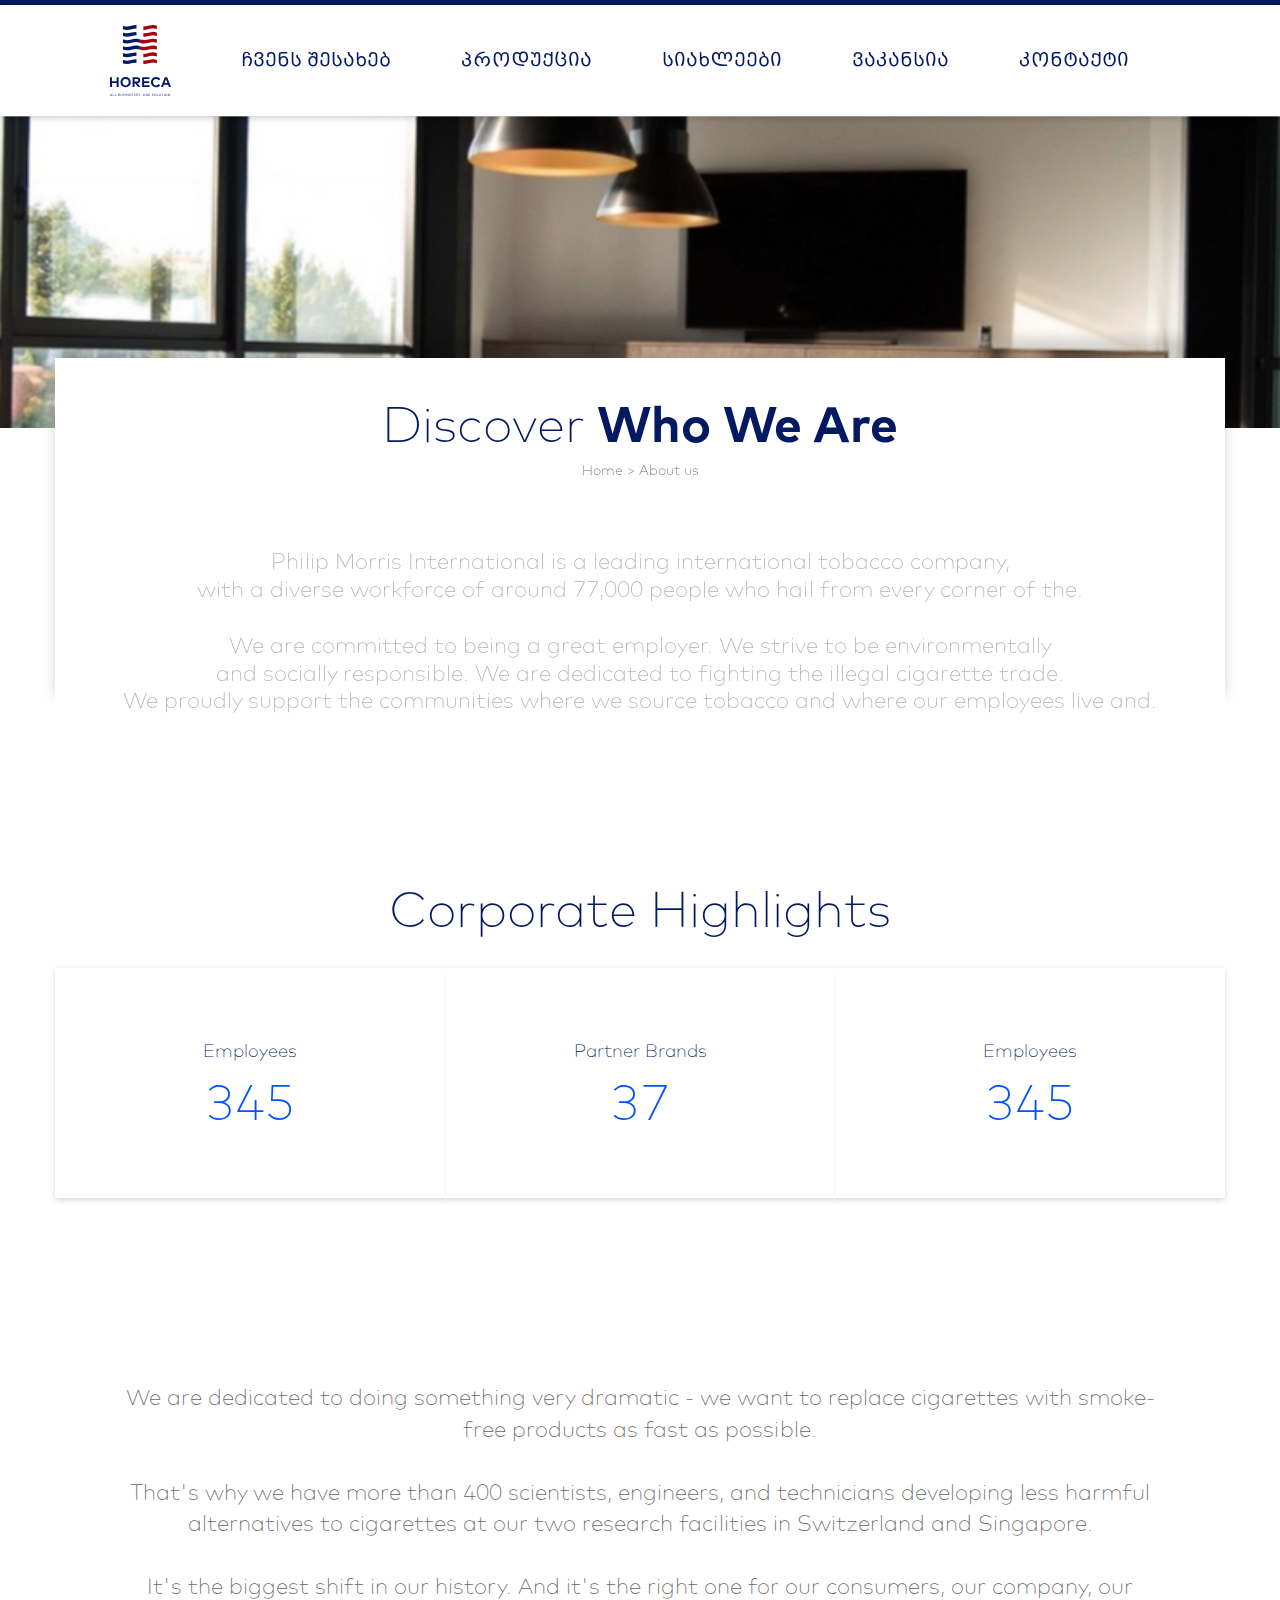
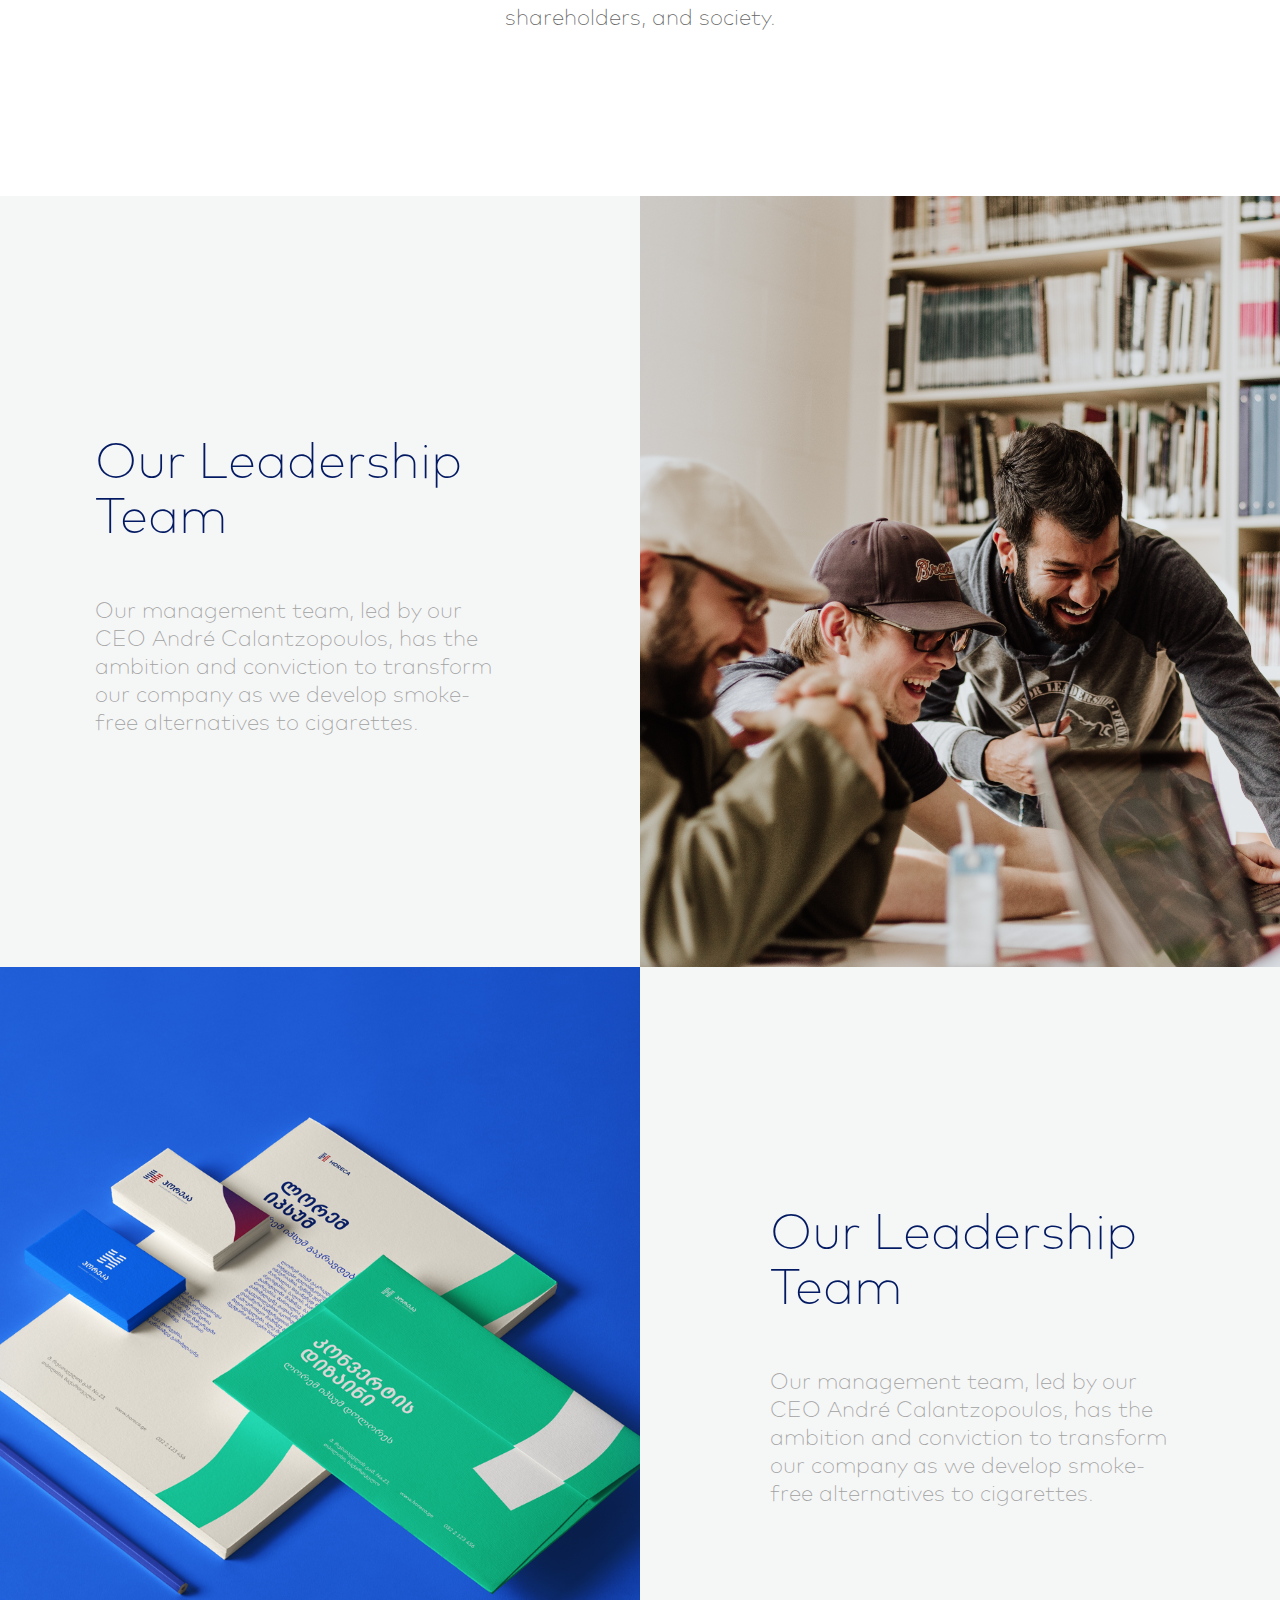
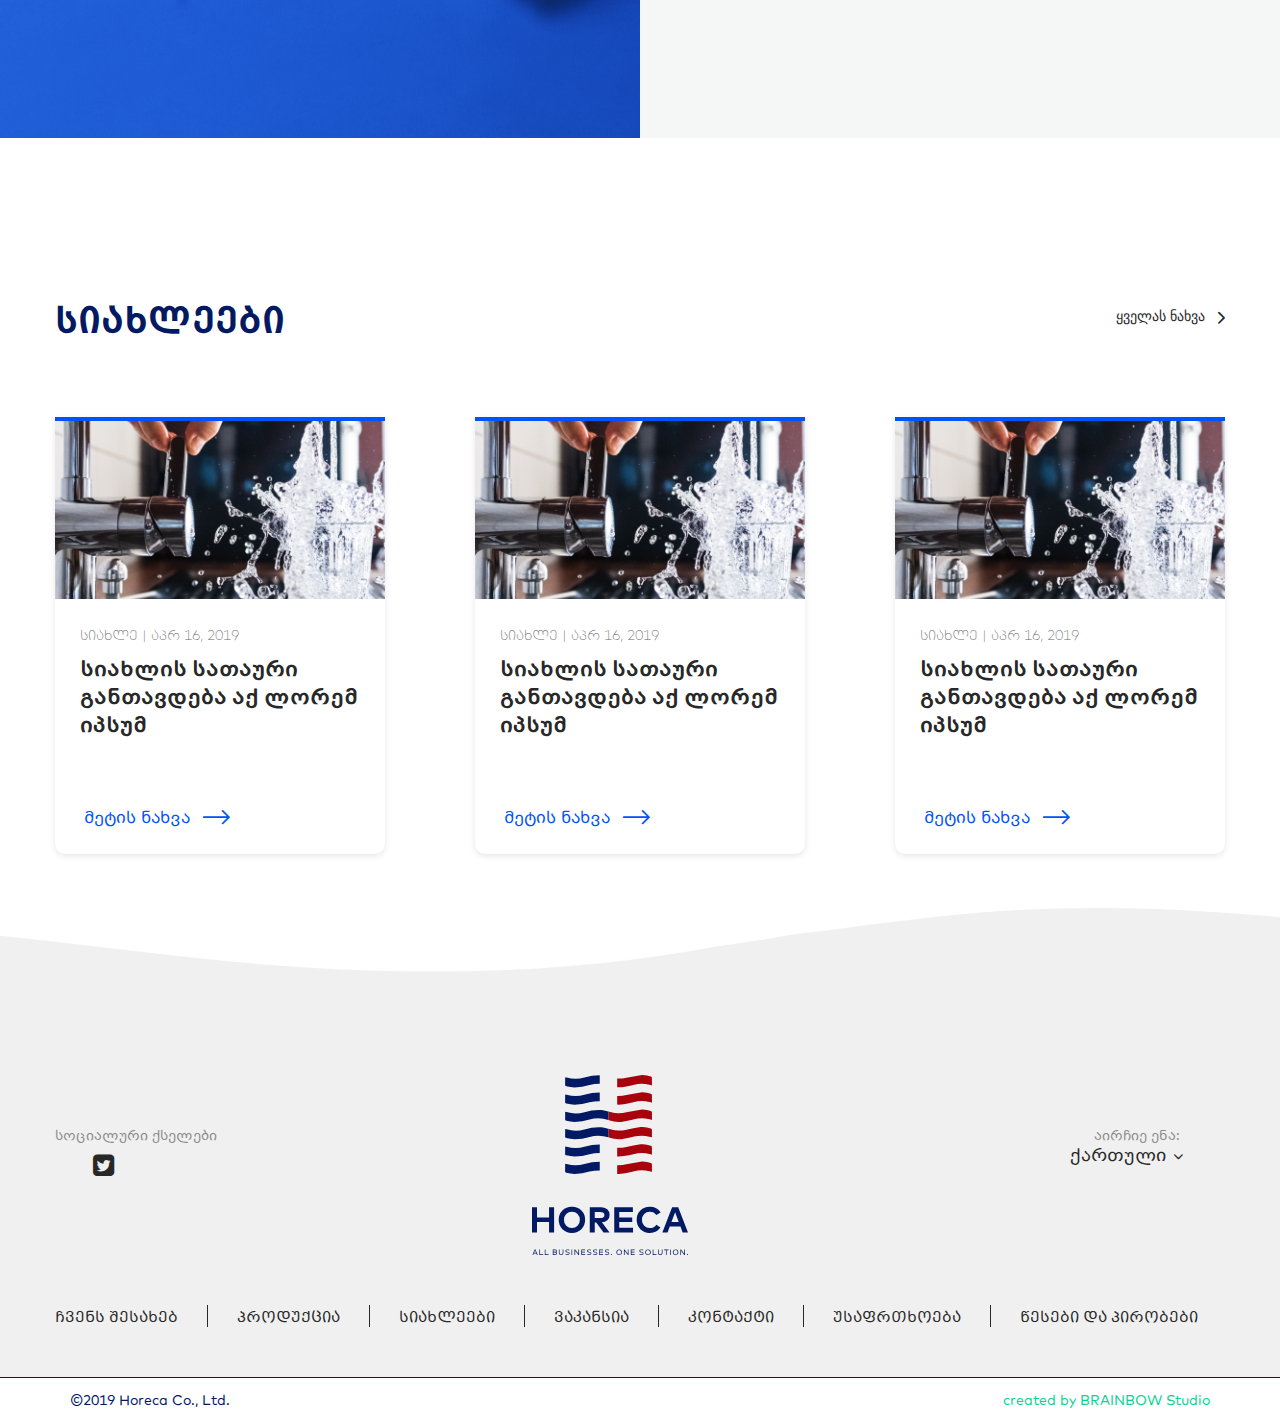
<file: about-us.html>
<!DOCTYPE html>
<html lang="en">

<head>
    <meta charset="UTF-8">
    <meta name="viewport" content="width=device-width, initial-scale=1.0">
    <meta http-equiv="X-UA-Compatible" content="ie=edge">
    <title>Document</title>
    <link rel="stylesheet" href="assets/css/bootstrap.css">
    <link rel="stylesheet" href="assets/css/style.css">
    <link rel="stylesheet" href="assets/css/resp.css">
</head>

<body>
        <header >
                <div class="container"><ul>
                        <li><a href=""><img src="assets/img/Logo_ENG.svg" alt=""></a></li>
                        <li><a href="">ჩვენს შესახებ</a></li>
                        <li><a href="">პროდუქცია</a></li>
                        <li><a href="">სიახლეები</a></li>
                        <li><a href="">ვაკანსია</a></li>
                        <li><a href="">კონტაქტი</a></li>
            
                        <li><a href=""></a></li>
                    </ul></div>
            </header>
            <div id="myCarousel" class="carousel slide" data-ride="carousel"  style="height: 312px">

                    <!-- Wrapper for slides -->
                    <div class="carousel-inner"  style="height: 312px">
            
                        <div class="item active" style="height: 100%">
                            <img src="assets/img/About_us_cover.png" alt="Los Angeles" style="width:100%;">
                            
                        </div>
            
                </div>
    <main>
        <section class="about-discover-section">
            <div class="container">
                <div class="row">
                    <div class="discover-section">
                        <h1>Discover <span style="">Who We Are</span></h1>
                        <span>Home > About us</span>
                        <p>Philip Morris International is a leading international tobacco company, <br>
                                with a diverse workforce of around 77,000 people who hail from every corner of the.<br>
                                <br>
                                
                                We are committed to being a great employer. We strive to be environmentally<br> and socially responsible. We are dedicated to fighting the illegal cigarette trade. <br> We proudly support the communities where we source tobacco and where our employees live and.</p>
                    </div>
                    <div class="Corporate-section">
                        <h2>Corporate Highlights</h2>
                        <div class="infos">
                            <div class="col-lg-4 col-sm-4">
                                <span>Employees</span>
                                <h1>345</h1>
                            </div>
                            
                            <div class="col-lg-4 col-sm-4 middle">
                                <span>Partner Brands</span>
                                <h1>37</h1>
                            </div>
                            
                            <div class="col-lg-4 col-sm-4">
                                <span>Employees</span>
                                <h1>345</h1>
                            </div>
                        </div>
                        <p>We are dedicated to doing something very dramatic - we want to replace cigarettes with smoke-free products as fast as possible. <br>
                            <br>
                            That's why we have more than 400 scientists, engineers, and technicians developing less harmful alternatives to cigarettes at our two research facilities in Switzerland and Singapore.<br>
                            <br>
                            It's the biggest shift in our history. And it's the right one for our consumers, our company, our shareholders, and society.<br></p>
                    </div>
                </div> 
            </div>
            <div class="team">
                <div class="col-lg-6 col-sm-6">
                    <div class="row">
                            <div class="text" style=" float: right;">
                                    <h1>Our Leadership
                                            Team</h1>
                                    <p>Our management team, led by our CEO André Calantzopoulos, has the ambition and conviction to transform our company as we develop smoke-free alternatives to cigarettes.</p>
                            </div>    
                    </div>
                </div>
                 <div class="col-lg-6  col-sm-6">
                    <div class="row">
                        <img src="assets/img/Our_leadership_pic.png" alt="">
                    </div>
                </div>
                <div class="col-lg-6  col-sm-6 on-mobile-version">
                        <div class="row">
                                <div class="text-right-custom">
                                        <h1>Our Leadership
                                                Team</h1>
                                        <p>Our management team, led by our CEO André Calantzopoulos, has the ambition and conviction to transform our company as we develop smoke-free alternatives to cigarettes.</p>
                                </div>
                        </div>
                    </div>
                 <div class="col-lg-6  col-sm-6"> 
                    <div class="row">
                        <img src="assets/img/Our_leadership_pic_2.png" alt="">
                    </div>
                </div>
                 <div class="col-lg-6  col-sm-6 on-decktop-version">
                    <div class="row">
                            <div class="text-right-custom">
                                    <h1>Our Leadership
                                            Team</h1>
                                    <p>Our management team, led by our CEO André Calantzopoulos, has the ambition and conviction to transform our company as we develop smoke-free alternatives to cigarettes.</p>
                            </div>
                    </div>
                </div>
            </div>
            
        </section>
        <section class="news-section"> 
                <div class=" container">
                    <div class="row">
                        <div class="news-section-inner sectionss-news">
                            <h1 class="section-header padding-left-none">სიახლეები</h1>
                            <a href="" class="section-more">ყველას ნახვა <span class="icon-arrow-point-to-right"></span></a>
                            <article class="col-lg-4 col-md-4">
                                <a href="">
                                    <img src="assets/img/Product_pin_pic.png" alt="">
                                    <time>სიახლე | აპრ 16, 2019</time>
                                    <h3>სიახლის სათაური განთავდება აქ ლორემ იპსუმ</h3>
                                    <span href="">მეტის ნახვა <span class="icon-right-arrow-11"></span></span>
                                </a>
                            </article>
                            <article class="col-lg-4 col-md-4">
                                <a href="">
                                    <img src="assets/img/Product_pin_pic.png" alt="">
                                    <time>სიახლე | აპრ 16, 2019</time>
                                    <h3>სიახლის სათაური განთავდება აქ ლორემ იპსუმ</h3>
                                    <span href="">მეტის ნახვა <span class="icon-right-arrow-11"></span></span>
                                </a>
                            </article>
                            <article class="col-lg-4 col-md-4">
                                <a href="">
                                    <img src="assets/img/Product_pin_pic.png" alt="">
                                    <time>სიახლე | აპრ 16, 2019</time>
                                    <h3>სიახლის სათაური განთავდება აქ ლორემ იპსუმ</h3>
                                    <span>მეტის ნახვა <span class="icon-right-arrow-11"></span></span>
                                </a>
                            </article>
    
                        </div>
    
                    </div>
                </div>
            </section>
    </main>



    <footer>
        <div class="main-footer ">
            <div class="container">
                <div class="row">
                    <div class="col-lg-4 footer-social row">
                        <span>სოციალური ქსელები</span>
                        <a href=""><span class="icon-linkedin-square"></span></a>
                        <a href=""><span class="icon-facebook-square"></span></a>
                        <a href=""><span class="icon-twitter-square"></span></a>
                    </div>
                    <div class="col-lg-4 footer-logo ">
                        <img src="assets/img/Logo_ENG.svg" alt="">
                    </div>
                    <div class="col-lg-4 footer-lang ">
                        <span>აირჩიე ენა:</span>
                        <h3>ქართული <span class="icon-arrow-point-to-right-1"></span></h3>
                    </div>
                    <nav class="col-lg-12  footer-nav">
                        <div class="row">
                            <ul class="">
                                <li><a href="">ჩვენს შესახებ</a></li>
                                <li><a href="">პროდუქცია</a></li>
                                <li><a href="">სიახლეები</a></li>
                                <li><a href="">ვაკანსია</a></li>
                                <li><a href="">კონტაქტი</a></li>
                                <li><a href="">უსაფრთხოება</a></li>
                                <li><a href="">წესები და პირობები</a></li>
                            </ul>
                        </div>
                    </nav>
                </div>
            </div>
        </div>
        <div class="rights-reserved">
            <div class="container">
                <span>©2019 Horeca Co., Ltd.</span>
                <a href="">created by BRAINBOW Studio</a>
            </div>
        </div>
    </footer>




    <script src="assets/js/jquery.js"></script>
    <script src="assets/js/bootstrap.js"></script>
    <script src="assets/js/slick.js"></script>
    <script src="assets/js/script.js"></script>

    <script>
        $('.partners').slick({
            slidesToShow: 5,
            slidesToScroll: 5,
            autoplay: true,
            autoplaySpeed: 2000,
        });
        $('.product-slider').slick({
            autoplay: true,
            autoplaySpeed: 2000,
            arrows: true,
            dots: true,
        });
    </script>
</body>

</html>
</file>
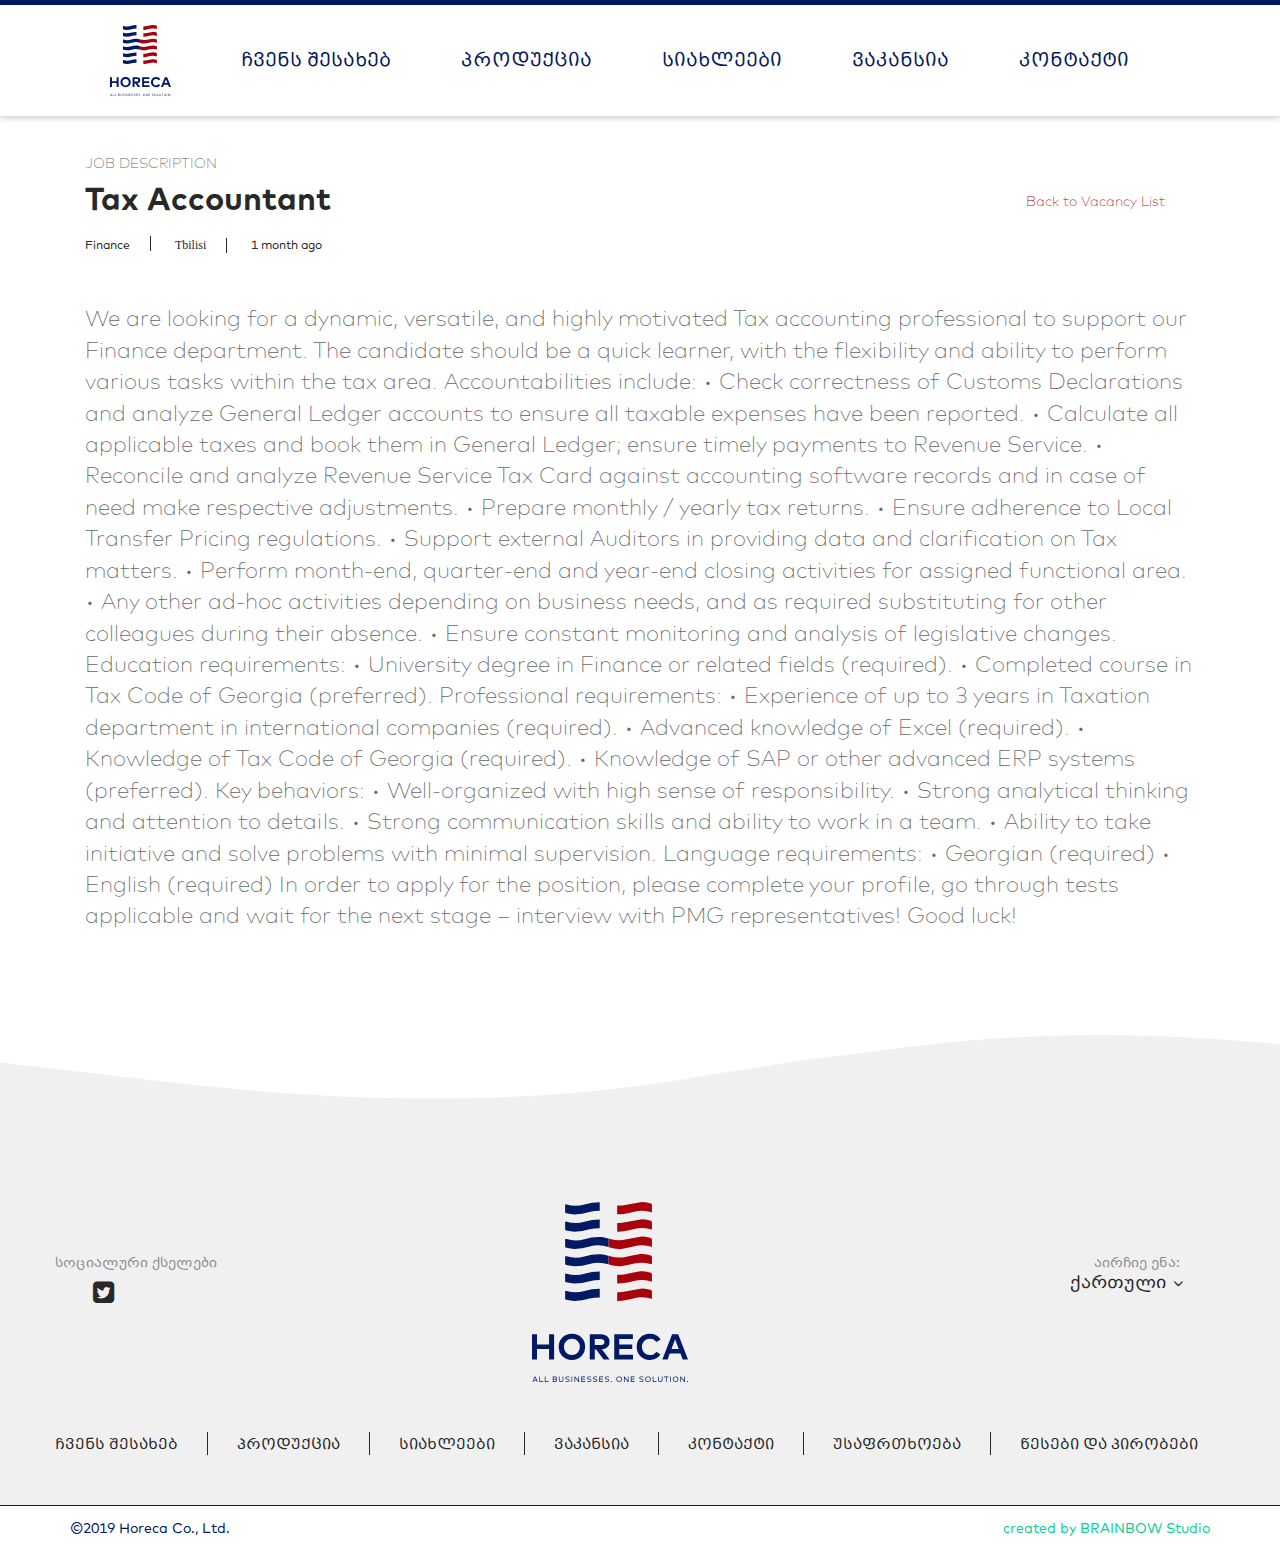
<file: career-inner.html>
<!DOCTYPE html>
<html lang="en">

<head>
    <meta charset="UTF-8">
    <meta name="viewport" content="width=device-width, initial-scale=1.0">
    <meta http-equiv="X-UA-Compatible" content="ie=edge">
    <title>Document</title>
    <link rel="stylesheet" href="assets/css/bootstrap.css">
    <link rel="stylesheet" href="assets/css/style.css">
    <link rel="stylesheet" href="assets/css/resp.css">
</head>

<body> 
        <header >
                <div class="container"><ul>
                        <li><a href=""><img src="assets/img/Logo_ENG.svg" alt=""></a></li>
                        <li><a href="">ჩვენს შესახებ</a></li>
                        <li><a href="">პროდუქცია</a></li>
                        <li><a href="">სიახლეები</a></li>
                        <li><a href="">ვაკანსია</a></li>
                        <li><a href="">კონტაქტი</a></li>
            
                        <li><a href=""></a></li>
                    </ul></div>
            </header>

    <main>
       
        <section class="career-section">
            <div class=" container">
                <div class="row">
                    <div class="career-inner">
                        <a href="" class="back-to-vacancy">Back to Vacancy List</a>
                        <h5>JOB DESCRIPTION</h5>
                        <h3 >Tax Accountant</h3>
                        <span>Finance</span>
                        <span class="icon-map-marker">Tbilisi</span>
                        <span>1 month ago</span>
                        
                        <p>We are looking for a dynamic, versatile, and highly motivated Tax accounting professional to support our Finance department. The candidate should be a quick learner, with the flexibility and ability to perform various tasks within the tax area. Accountabilities include: • Check correctness of Customs Declarations and analyze General Ledger accounts to ensure all taxable expenses have been reported. • Calculate all applicable taxes and book them in General Ledger; ensure timely payments to Revenue Service. • Reconcile and analyze Revenue Service Tax Card against accounting software records and in case of need make respective adjustments. • Prepare monthly / yearly tax returns. • Ensure adherence to Local Transfer Pricing regulations. • Support external Auditors in providing data and clarification on Tax matters. • Perform month-end, quarter-end and year-end closing activities for assigned functional area. • Any other ad-hoc activities depending on business needs, and as required substituting for other colleagues during their absence. • Ensure constant monitoring and analysis of legislative changes. Education requirements: • University degree in Finance or related fields (required). • Completed course in Tax Code of Georgia (preferred). Professional requirements: • Experience of up to 3 years in Taxation department in international companies (required). • Advanced knowledge of Excel (required). • Knowledge of Tax Code of Georgia (required). • Knowledge of SAP or other advanced ERP systems (preferred). Key behaviors: • Well-organized with high sense of responsibility. • Strong analytical thinking and attention to details. • Strong communication skills and ability to work in a team. • Ability to take initiative and solve problems with minimal supervision. Language requirements: • Georgian (required) • English (required) In order to apply for the position, please complete your profile, go through tests applicable and wait for the next stage – interview with PMG representatives! Good luck!</p>
                        
                        
                    </div>
                </div>
            </div>
        </section>

</main>



        <footer>
            <div class="main-footer ">
                <div class="container">
                    <div class="row">
                        <div class="col-lg-4 footer-social row">
                            <span>სოციალური ქსელები</span>
                            <a href=""><span class="icon-linkedin-square"></span></a>
                            <a href=""><span class="icon-facebook-square"></span></a>
                            <a href=""><span class="icon-twitter-square"></span></a>
                        </div>
                        <div class="col-lg-4 footer-logo ">
                            <img src="assets/img/Logo_ENG.svg" alt="">
                        </div>
                        <div class="col-lg-4 footer-lang ">
                            <span>აირჩიე ენა:</span>
                            <h3>ქართული <span class="icon-arrow-point-to-right-1"></span></h3>
                        </div>
                        <nav class="col-lg-12  footer-nav">
                            <div class="row">
                                <ul class="">
                                    <li><a href="">ჩვენს შესახებ</a></li>
                                    <li><a href="">პროდუქცია</a></li>
                                    <li><a href="">სიახლეები</a></li>
                                    <li><a href="">ვაკანსია</a></li>
                                    <li><a href="">კონტაქტი</a></li>
                                    <li><a href="">უსაფრთხოება</a></li>
                                    <li><a href="">წესები და პირობები</a></li>
                                </ul>
                            </div>
                        </nav>
                    </div>
                </div>
            </div>
            <div class="rights-reserved">
                <div class="container">
                    <span>©2019 Horeca Co., Ltd.</span>
                    <a href="">created by BRAINBOW Studio</a>
                </div>
            </div>
        </footer>




        <script src="assets/js/jquery.js"></script>
        <script src="assets/js/bootstrap.js"></script>
        <script src="assets/js/slick.js"></script>
        <script src="assets/js/script.js"></script>


</body>

</html>
</file>
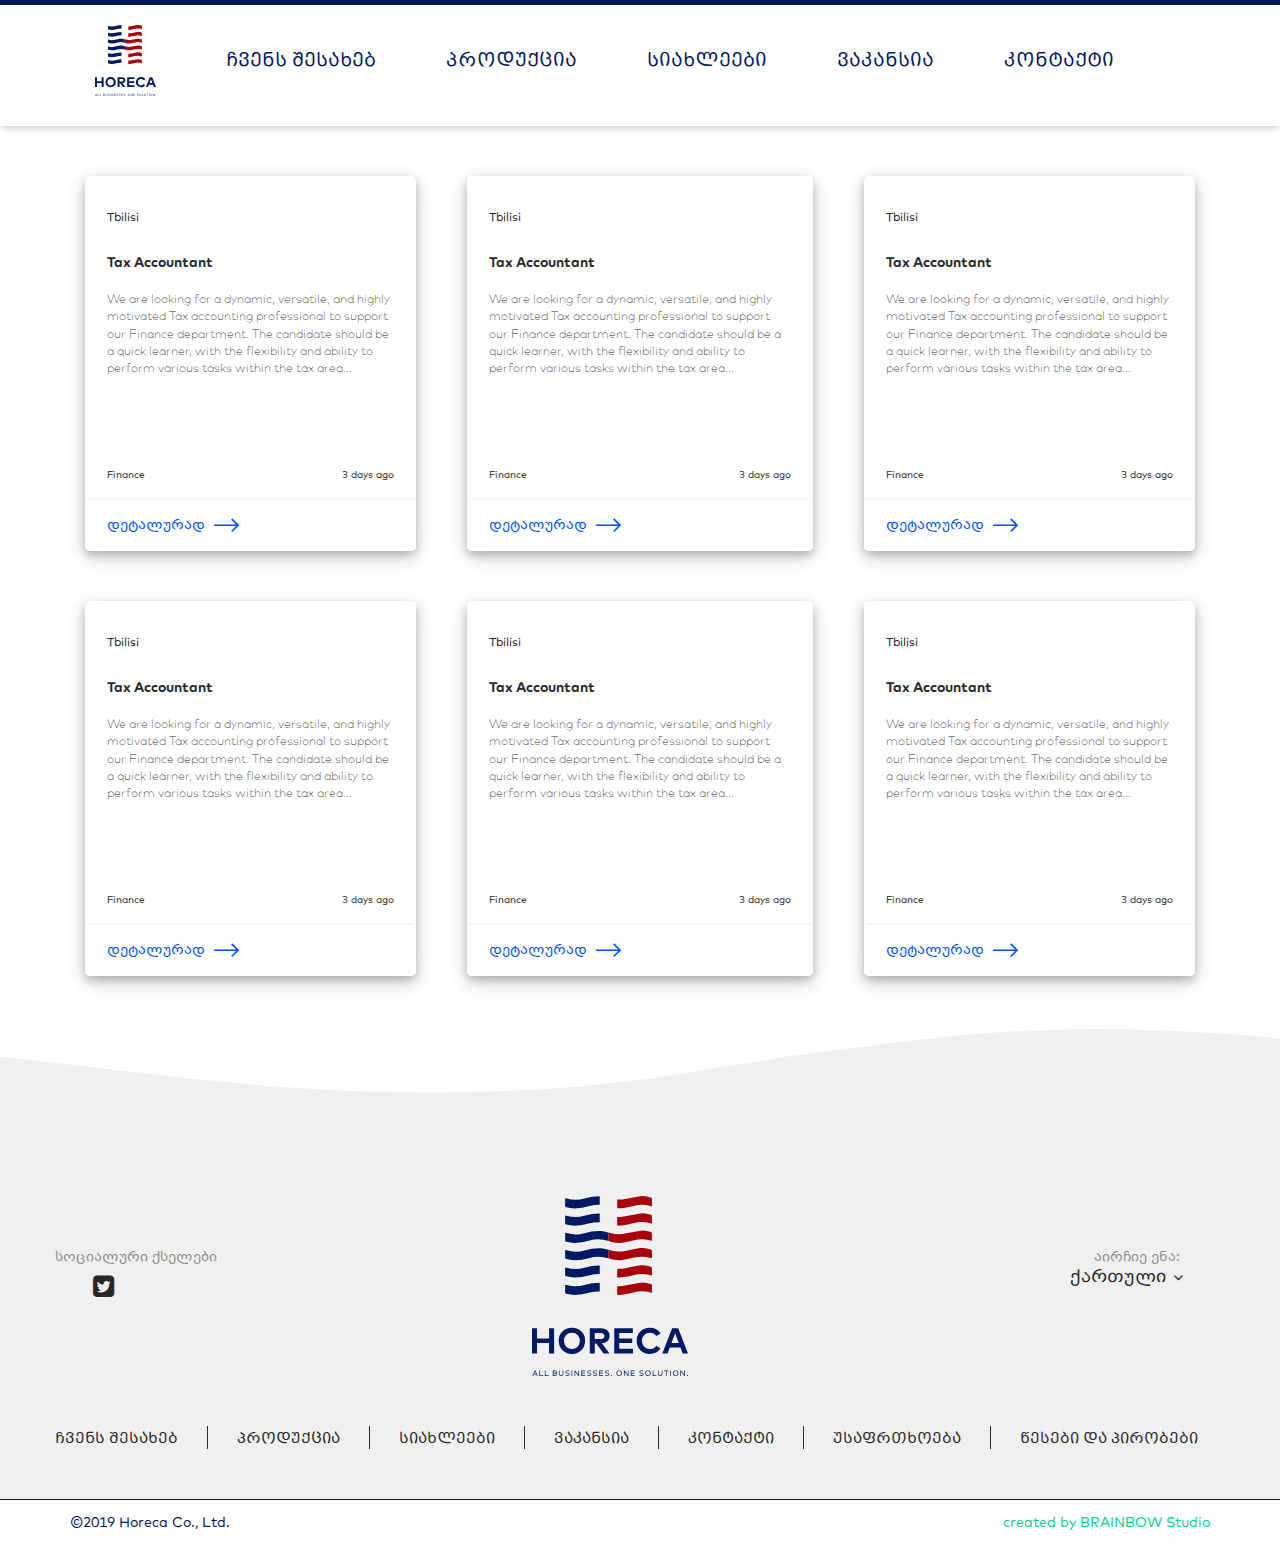
<file: career.html>
<!DOCTYPE html>
<html lang="en">

<head>
    <meta charset="UTF-8">
    <meta name="viewport" content="width=device-width, initial-scale=1.0">
    <meta http-equiv="X-UA-Compatible" content="ie=edge">
    <title>Document</title>
    <link rel="stylesheet" href="assets/css/bootstrap.css">
    <link rel="stylesheet" href="assets/css/style.css">
    <link rel="stylesheet" href="assets/css/resp.css">
</head>

<body>
    <header >
        <div class="container"><ul class="row">
                <li><a href=""><img src="assets/img/Logo_ENG.svg" alt=""></a></li>
                <li><a href="">ჩვენს შესახებ</a></li>
                <li><a href="">პროდუქცია</a></li>
                <li><a href="">სიახლეები</a></li>
                <li><a href="">ვაკანსია</a></li>
                <li><a href="">კონტაქტი</a></li>
    
                <li><a href=""></a></li>
            </ul></div>
    </header>

    <main>

        <section class="career-section">
            <div class=" container">
                <div class="">
                    <div class="careers-card col-lg-4 col-md-4">
                        <div class="careers-card-inner">
                            <address>Tbilisi</address>
                            <h6>Tax Accountant</h6>
                            <p>We are looking for a dynamic, versatile, and highly motivated Tax accounting professional
                                to support our Finance department. The candidate should be a quick learner, with the
                                flexibility and ability to perform various tasks within the tax area...</p>
                            <span>
                                <span>Finance</span>
                                <span>3 days ago</span>
                            </span>
                            <a href="" class="more">დეტალურად <span class="icon-right-arrow-11"></span></a>
                        </div>
                    </div>
                    <div class="careers-card col-lg-4 col-md-4">
                        <div class="careers-card-inner">
                            <address>Tbilisi</address>
                            <h6>Tax Accountant</h6>
                            <p>We are looking for a dynamic, versatile, and highly motivated Tax accounting professional
                                to support our Finance department. The candidate should be a quick learner, with the
                                flexibility and ability to perform various tasks within the tax area...</p>
                            <span>
                                <span>Finance</span>
                                <span>3 days ago</span>
                            </span>
                            <a href="" class="more">დეტალურად <span class="icon-right-arrow-11"></span></a>
                        </div>
                    </div>
                    <div class="careers-card col-lg-4 col-md-4">
                        <div class="careers-card-inner">
                            <address>Tbilisi</address>
                            <h6>Tax Accountant</h6>
                            <p>We are looking for a dynamic, versatile, and highly motivated Tax accounting professional
                                to support our Finance department. The candidate should be a quick learner, with the
                                flexibility and ability to perform various tasks within the tax area...</p>
                            <span>
                                <span>Finance</span>
                                <span>3 days ago</span>
                            </span>
                            <a href="" class="more">დეტალურად <span class="icon-right-arrow-11"></span></a>
                        </div>
                    </div>
                    <div class="careers-card col-lg-4 col-md-4">
                        <div class="careers-card-inner">
                            <address>Tbilisi</address>
                            <h6>Tax Accountant</h6>
                            <p>We are looking for a dynamic, versatile, and highly motivated Tax accounting professional
                                to support our Finance department. The candidate should be a quick learner, with the
                                flexibility and ability to perform various tasks within the tax area...</p>
                            <span>
                                <span>Finance</span>
                                <span>3 days ago</span>
                            </span>
                            <a href="" class="more">დეტალურად <span class="icon-right-arrow-11"></span></a>
                        </div>
                    </div>
                    <div class="careers-card col-lg-4 col-md-4">
                        <div class="careers-card-inner">
                            <address>Tbilisi</address>
                            <h6>Tax Accountant</h6>
                            <p>We are looking for a dynamic, versatile, and highly motivated Tax accounting professional
                                to support our Finance department. The candidate should be a quick learner, with the
                                flexibility and ability to perform various tasks within the tax area...</p>
                            <span>
                                <span>Finance</span>
                                <span>3 days ago</span>
                            </span>
                            <a href="" class="more">დეტალურად <span class="icon-right-arrow-11"></span></a>
                        </div>
                    </div>
                    <div class="careers-card col-lg-4 col-md-4">
                        <div class="careers-card-inner">
                            <address>Tbilisi</address>
                            <h6>Tax Accountant</h6>
                            <p>We are looking for a dynamic, versatile, and highly motivated Tax accounting professional
                                to support our Finance department. The candidate should be a quick learner, with the
                                flexibility and ability to perform various tasks within the tax area...</p>
                            <span>
                                <span>Finance</span>
                                <span>3 days ago</span>
                            </span>
                            <a href="" class="more">დეტალურად <span class="icon-right-arrow-11"></span></a>
                        </div>
                    </div>

                </div>
            </div>
        </section>

    </main>



        <footer>
            <div class="main-footer ">
                <div class="container">
                    <div class="row">
                        <div class="col-lg-4 footer-social row">
                            <span>სოციალური ქსელები</span>
                            <a href=""><span class="icon-linkedin-square"></span></a>
                            <a href=""><span class="icon-facebook-square"></span></a>
                            <a href=""><span class="icon-twitter-square"></span></a>
                        </div>
                        <div class="col-lg-4 footer-logo ">
                            <img src="assets/img/Logo_ENG.svg" alt="">
                        </div>
                        <div class="col-lg-4 footer-lang ">
                            <span>აირჩიე ენა:</span>
                            <h3>ქართული <span class="icon-arrow-point-to-right-1"></span></h3>
                        </div>
                        <nav class="col-lg-12  footer-nav">
                            <div class="row">
                                <ul class="">
                                    <li><a href="">ჩვენს შესახებ</a></li>
                                    <li><a href="">პროდუქცია</a></li>
                                    <li><a href="">სიახლეები</a></li>
                                    <li><a href="">ვაკანსია</a></li>
                                    <li><a href="">კონტაქტი</a></li>
                                    <li><a href="">უსაფრთხოება</a></li>
                                    <li><a href="">წესები და პირობები</a></li>
                                </ul>
                            </div>
                        </nav>
                    </div>
                </div>
            </div>
            <div class="rights-reserved">
                <div class="container">
                    <span>©2019 Horeca Co., Ltd.</span>
                    <a href="">created by BRAINBOW Studio</a>
                </div>
            </div>
        </footer>




        <script src="assets/js/jquery.js"></script>
        <script src="assets/js/bootstrap.js"></script>
        <script src="assets/js/slick.js"></script>
        <script src="assets/js/script.js"></script>


</body>

</html>
</file>
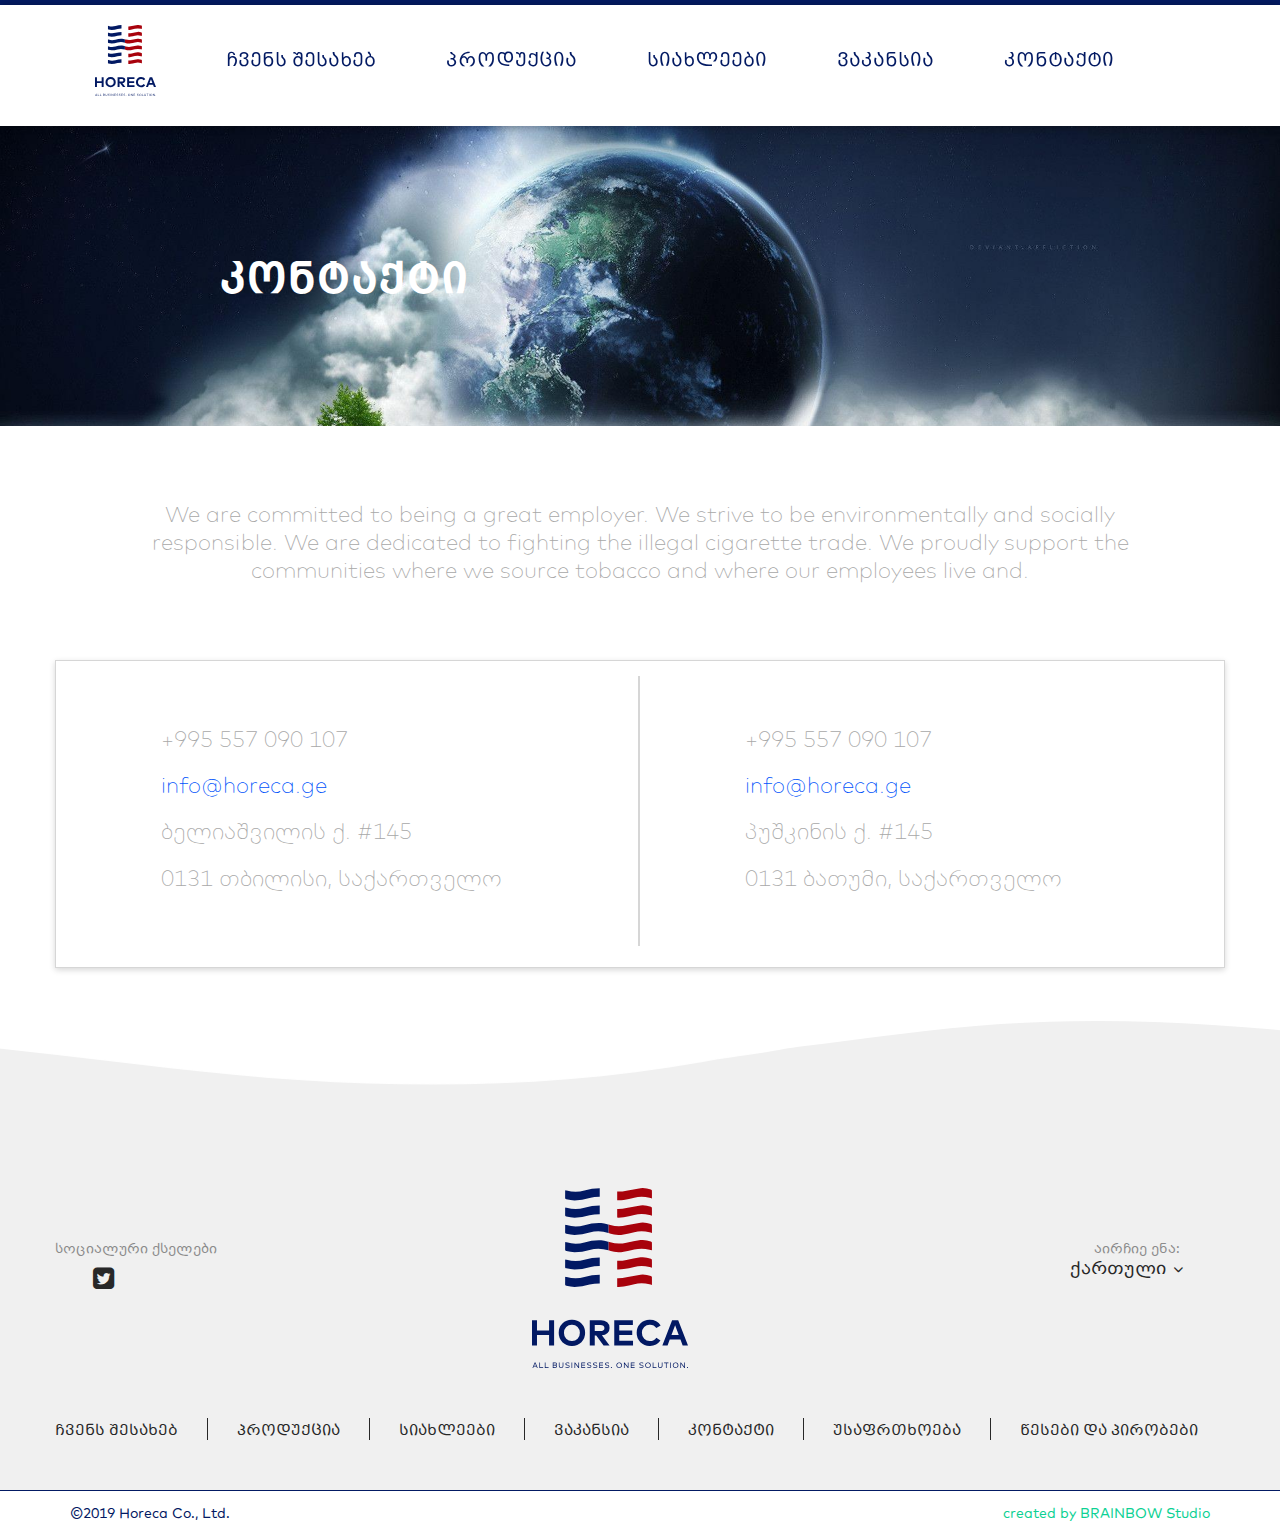
<file: contact.html>
<!DOCTYPE html>
<html lang="en">

<head>
    <meta charset="UTF-8">
    <meta name="viewport" content="width=device-width, initial-scale=1.0">
    <meta http-equiv="X-UA-Compatible" content="ie=edge">
    <title>Document</title>
    <link rel="stylesheet" href="assets/css/bootstrap.css">
    <link rel="stylesheet" href="assets/css/style.css">
    <link rel="stylesheet" href="assets/css/resp.css"> 
</head>

<body>
        <header >
            <div class="container">
                <ul class="row">
                    <li><a href=""><img src="assets/img/Logo_ENG.svg" alt=""></a></li>
                    <li><a href="">ჩვენს შესახებ</a></li>
                    <li><a href="">პროდუქცია</a></li>
                    <li><a href="">სიახლეები</a></li>
                    <li><a href="">ვაკანსია</a></li>
                    <li><a href="">კონტაქტი</a></li>
        
                    <li><a href=""><span style="    font-size: 17px;
                        position: relative;
                        top: -3px;" class="icon-search1"></span></a></li>
                </ul>
            </div>
        </header>
        <div id="myCarousel" class="carousel slide" data-ride="carousel"  style="height: 300px">

                <!-- Wrapper for slides -->
                <div class="carousel-inner"  style="height: 300px">
        
                    <div class="item active" style="height: 100%">
                        <img src="assets/img/slider-img-1.jpg" alt="Los Angeles" style="width:100%;">
                        <div class="text-over-slide" style="top: 35%;">
                            
                            <div class="container">
                                <h1>კონტაქტი</h1>
                            </div>
                            
                        </div>
                    </div>
        
            </div>
   
    <main>
        <section class="contact-page">
            <div class="container">
                <div class="row">
                    <p>We are committed to being a great employer. We strive to be environmentally and socially responsible. We are dedicated to fighting the illegal cigarette trade. We proudly support the communities where we source tobacco and where our employees live and.</p>


                    <div class="contact-block">
                        <div class="col-lg-6 col-sm-6">
                            <span>+995 557 090 107</span>
                            <a href="">info@horeca.ge</a>
                            <span>ბელიაშვილის ქ. #145</span>
                            <span>0131 თბილისი, საქართველო</span>
                        </div>
                        <div class="col-lg-6 col-sm-6">
                            <span>+995 557 090 107</span>
                            <a href="">info@horeca.ge</a>
                            <span>პუშკინის ქ. #145</span>
                            <span>0131 ბათუმი, საქართველო</span>
                        </div>
                    </div>
                </div>
            </div>
        </section>
    </main>



    <footer>
        <div class="main-footer ">
            <div class="container">
                <div class="row">
                    <div class="col-lg-4 footer-social row">
                        <span>სოციალური ქსელები</span>
                        <a href=""><span class="icon-linkedin-square"></span></a>
                        <a href=""><span class="icon-facebook-square"></span></a>
                        <a href=""><span class="icon-twitter-square"></span></a>
                    </div>
                    <div class="col-lg-4 footer-logo ">
                        <img src="assets/img/Logo_ENG.svg" alt="">
                    </div>
                    <div class="col-lg-4 footer-lang ">
                        <span>აირჩიე ენა:</span>
                        <h3>ქართული <span class="icon-arrow-point-to-right-1"></span></h3>
                    </div>
                    <nav class="col-lg-12  footer-nav">
                        <div class="row">
                            <ul class="">
                                <li><a href="">ჩვენს შესახებ</a></li>
                                <li><a href="">პროდუქცია</a></li>
                                <li><a href="">სიახლეები</a></li>
                                <li><a href="">ვაკანსია</a></li>
                                <li><a href="">კონტაქტი</a></li>
                                <li><a href="">უსაფრთხოება</a></li>
                                <li><a href="">წესები და პირობები</a></li>
                            </ul>
                        </div>
                    </nav>
                </div>
            </div>
        </div>
        <div class="rights-reserved">
            <div class="container">
                <span>©2019 Horeca Co., Ltd.</span>
                <a href="">created by BRAINBOW Studio</a>
            </div>
        </div>
    </footer>




    <script src="assets/js/jquery.js"></script>
    <script src="assets/js/bootstrap.js"></script>
    <script src="assets/js/slick.js"></script>
    <script src="assets/js/script.js"></script>

    <script>
        $('.partners').slick({
            slidesToShow: 5,
            slidesToScroll: 5,
            autoplay: true,
            autoplaySpeed: 2000,
        });
        $('.product-slider').slick({
            autoplay: true,
            autoplaySpeed: 2000,
            arrows: true,
            dots: true,
        });
    </script>
</body>

</html>
</file>
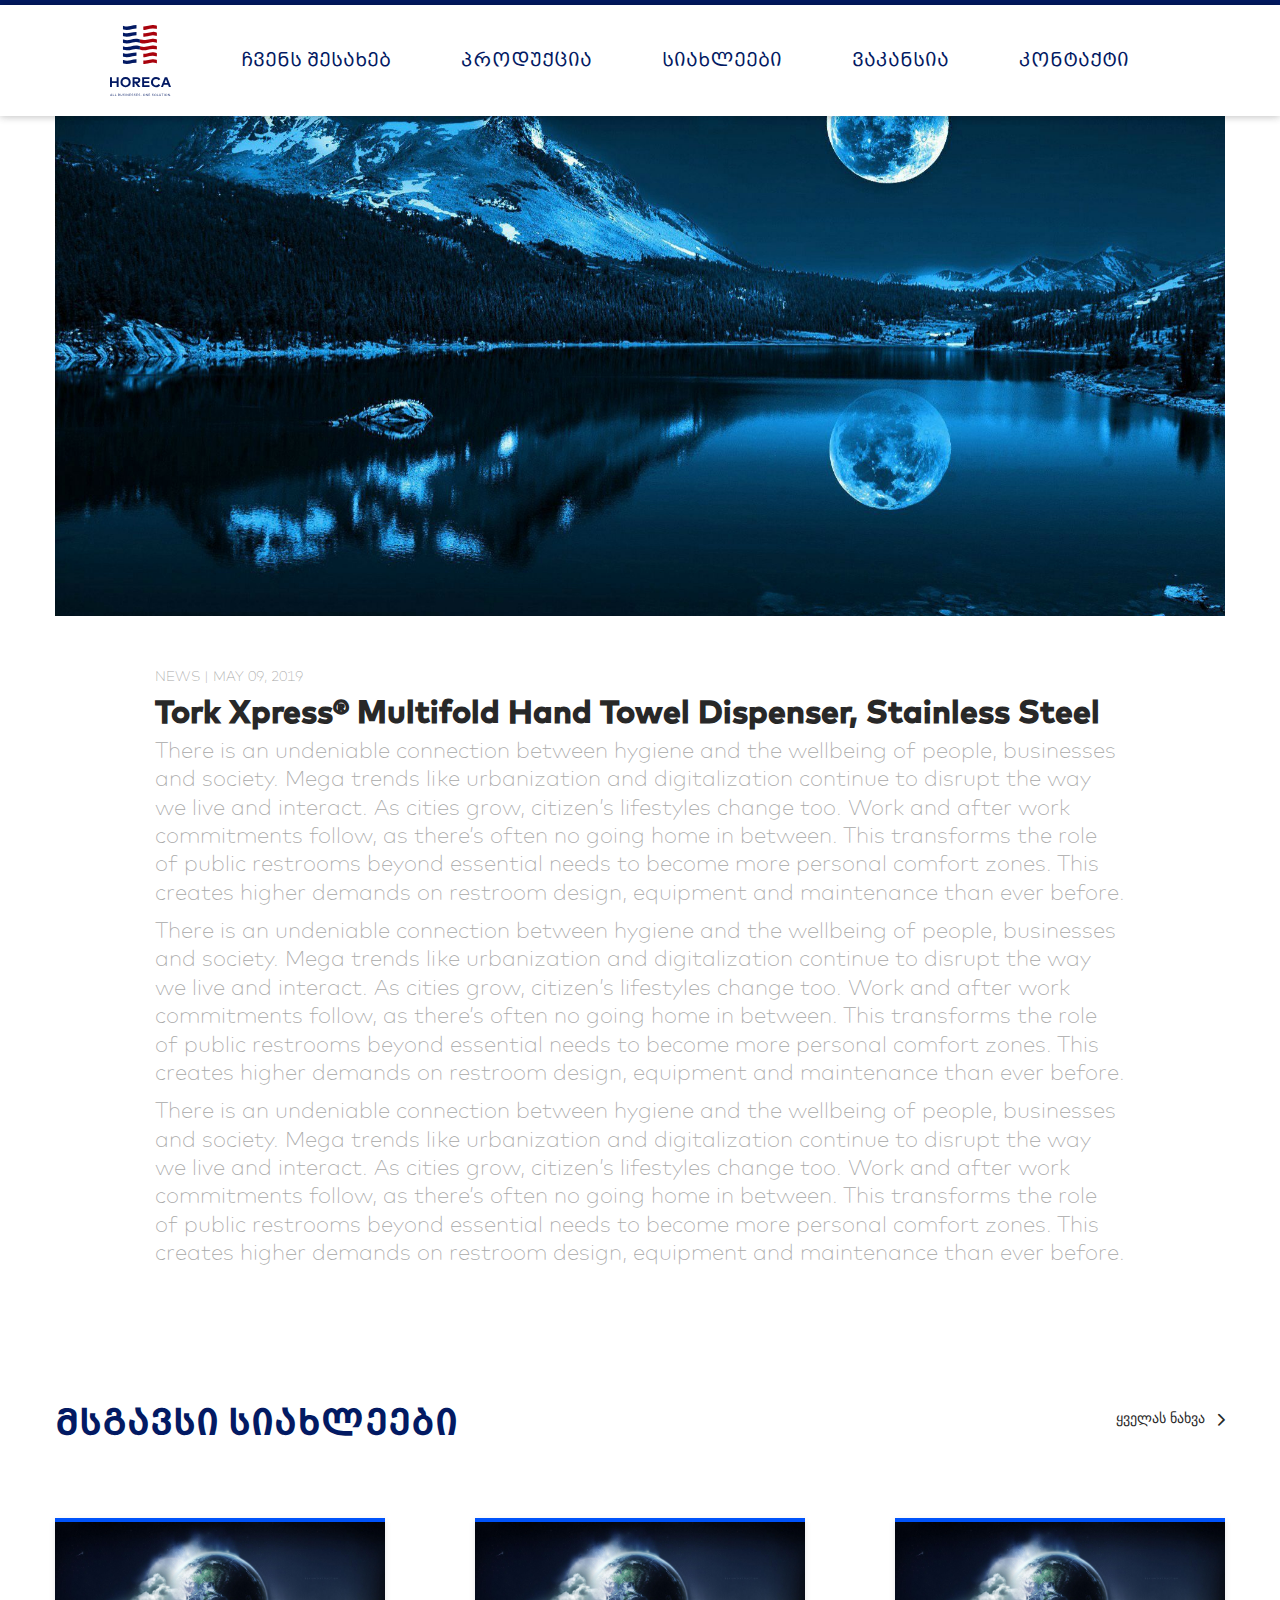
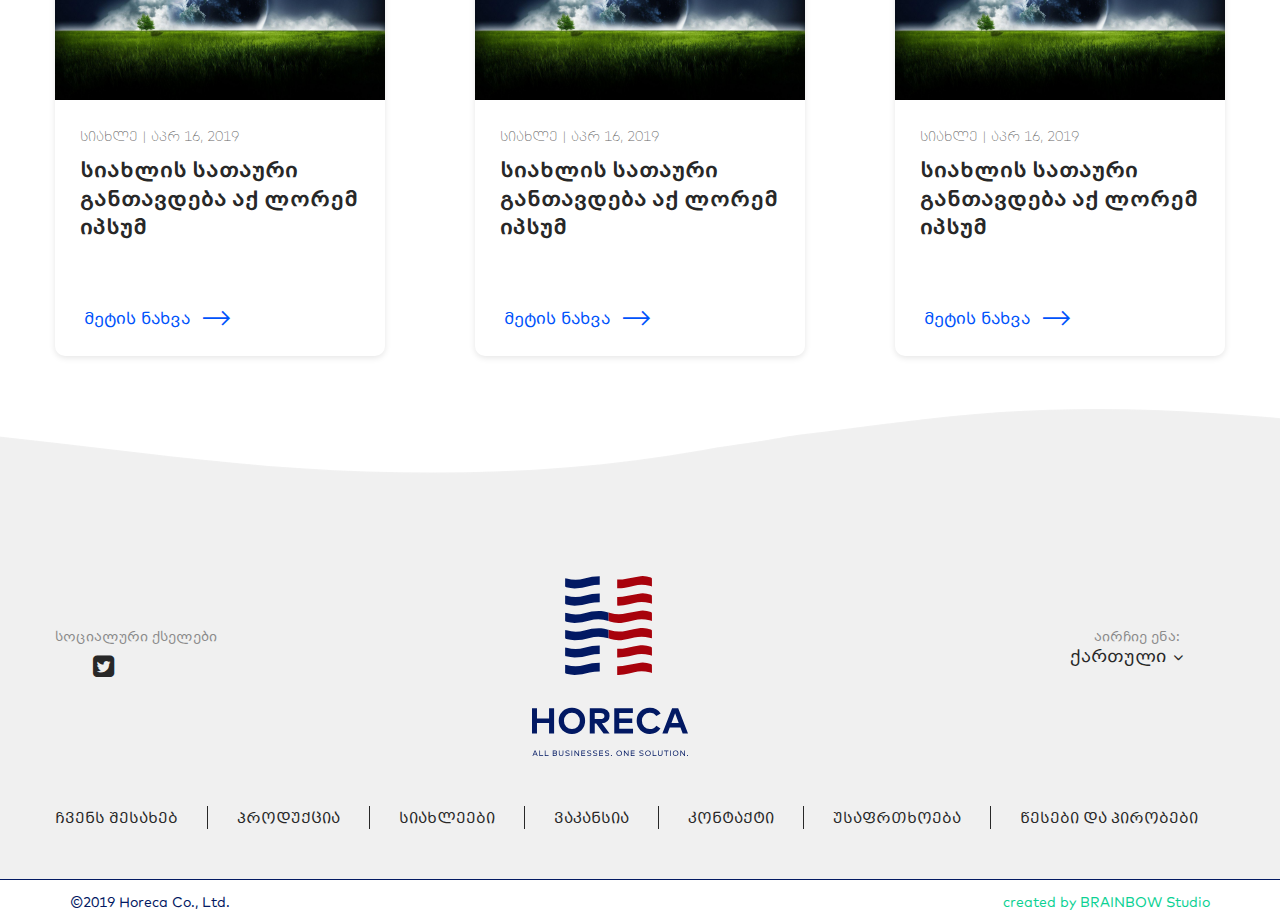
<file: news-inner.html>
<!DOCTYPE html>
<html lang="en">

<head>
    <meta charset="UTF-8">
    <meta name="viewport" content="width=device-width, initial-scale=1.0">
    <meta http-equiv="X-UA-Compatible" content="ie=edge">
    <title>Document</title>
    <link rel="stylesheet" href="assets/css/bootstrap.css">
    <link rel="stylesheet" href="assets/css/style.css">
    <link rel="stylesheet" href="assets/css/resp.css">
</head>

<body>
        <header >
                <div class="container"><ul>
                        <li><a href=""><img src="assets/img/Logo_ENG.svg" alt=""></a></li>
                        <li><a href="">ჩვენს შესახებ</a></li>
                        <li><a href="">პროდუქცია</a></li>
                        <li><a href="">სიახლეები</a></li>
                        <li><a href="">ვაკანსია</a></li>
                        <li><a href="">კონტაქტი</a></li>
            
                        <li><a href=""></a></li>
                    </ul></div>
            </header>
  
    <main>
        
        <section class="news-section">
            <div class=" container">
                <div class="row">
                    <div class="news-section-detailed">
                        <img src="assets/img/slider-img-2.jpg" alt="">
                        <div class="news-section-detailed-desc">
                            <time>NEWS | MAY 09, 2019</time>
                            <h1>Tork Xpress® Multifold Hand Towel Dispenser, Stainless Steel</h1>
                            <p>
                                There is an undeniable connection between hygiene and the wellbeing of people, businesses and society. Mega trends like urbanization and digitalization continue to disrupt the way we live and interact. As cities grow, citizen’s lifestyles change too. Work and after work commitments follow, as there’s often no going home in between. This transforms the role of public restrooms beyond essential needs to become more personal comfort zones. This creates higher demands on restroom design, equipment and maintenance than ever before.
                            </p>
                            <p>
                                    There is an undeniable connection between hygiene and the wellbeing of people, businesses and society. Mega trends like urbanization and digitalization continue to disrupt the way we live and interact. As cities grow, citizen’s lifestyles change too. Work and after work commitments follow, as there’s often no going home in between. This transforms the role of public restrooms beyond essential needs to become more personal comfort zones. This creates higher demands on restroom design, equipment and maintenance than ever before.
                                </p>
                                <p>
                                        There is an undeniable connection between hygiene and the wellbeing of people, businesses and society. Mega trends like urbanization and digitalization continue to disrupt the way we live and interact. As cities grow, citizen’s lifestyles change too. Work and after work commitments follow, as there’s often no going home in between. This transforms the role of public restrooms beyond essential needs to become more personal comfort zones. This creates higher demands on restroom design, equipment and maintenance than ever before.
                                    </p>
                        </div>
                    </div>
                    <div class="news-section-inner">
                        <h1 class="section-header padding-left-none">მსგავსი სიახლეები</h1>
                        <a href="" class="section-more">ყველას ნახვა <span class="icon-arrow-point-to-right"></span></a>
                        <article class="col-lg-4 col-md-4">
                            <a href="">
                                <img src="assets/img/slider-img-1.jpg" alt="">
                                <time>სიახლე | აპრ 16, 2019</time>
                                <h3>სიახლის სათაური განთავდება აქ ლორემ იპსუმ</h3>
                                <span href="">მეტის ნახვა <span class="icon-right-arrow-11"></span></span>
                            </a>
                        </article>
                        <article class="col-lg-4  col-md-4">
                            <a href="">
                                <img src="assets/img/slider-img-1.jpg" alt="">
                                <time>სიახლე | აპრ 16, 2019</time>
                                <h3>სიახლის სათაური განთავდება აქ ლორემ იპსუმ</h3>
                                <span href="">მეტის ნახვა <span class="icon-right-arrow-11"></span></span>
                            </a>
                        </article>
                        <article class="col-lg-4  col-md-4">
                            <a href="">
                                <img src="assets/img/slider-img-1.jpg" alt="">
                                <time>სიახლე | აპრ 16, 2019</time>
                                <h3>სიახლის სათაური განთავდება აქ ლორემ იპსუმ</h3>
                                <span>მეტის ნახვა <span class="icon-right-arrow-11"></span></span>
                            </a>
                        </article>

                    </div>

                </div>
            </div>
        </section>
      
       
        </main>


    <footer>
        <div class="main-footer ">
            <div class="container">
                <div class="row">
                    <div class="col-lg-4 footer-social row">
                        <span>სოციალური ქსელები</span> 
                        <a href=""><span class="icon-linkedin-square"></span></a>
                        <a href=""><span class="icon-facebook-square"></span></a>
                        <a href=""><span class="icon-twitter-square"></span></a>
                    </div>
                    <div class="col-lg-4 footer-logo ">
                        <img src="assets/img/Logo_ENG.svg" alt="">
                    </div>
                    <div class="col-lg-4 footer-lang ">
                        <span>აირჩიე ენა:</span>
                        <h3>ქართული <span class="icon-arrow-point-to-right-1"></span></h3>
                    </div>
                    <nav class="col-lg-12  footer-nav">
                        <div class="row">
                            <ul class="">
                                <li><a href="">ჩვენს შესახებ</a></li>
                                <li><a href="">პროდუქცია</a></li>
                                <li><a href="">სიახლეები</a></li>
                                <li><a href="">ვაკანსია</a></li>
                                <li><a href="">კონტაქტი</a></li>
                                <li><a href="">უსაფრთხოება</a></li>
                                <li><a href="">წესები და პირობები</a></li>
                            </ul>
                        </div>
                    </nav>
                </div>
            </div>
        </div>
        <div class="rights-reserved">
            <div class="container">
                <span>©2019 Horeca Co., Ltd.</span>
                <a href="">created by BRAINBOW Studio</a>
            </div>
        </div>
    </footer>




    <script src="assets/js/jquery.js"></script>
    <script src="assets/js/bootstrap.js"></script>
    <script src="assets/js/slick.js"></script>
    <script src="assets/js/script.js"></script>

    
</body>

</html>
</file>
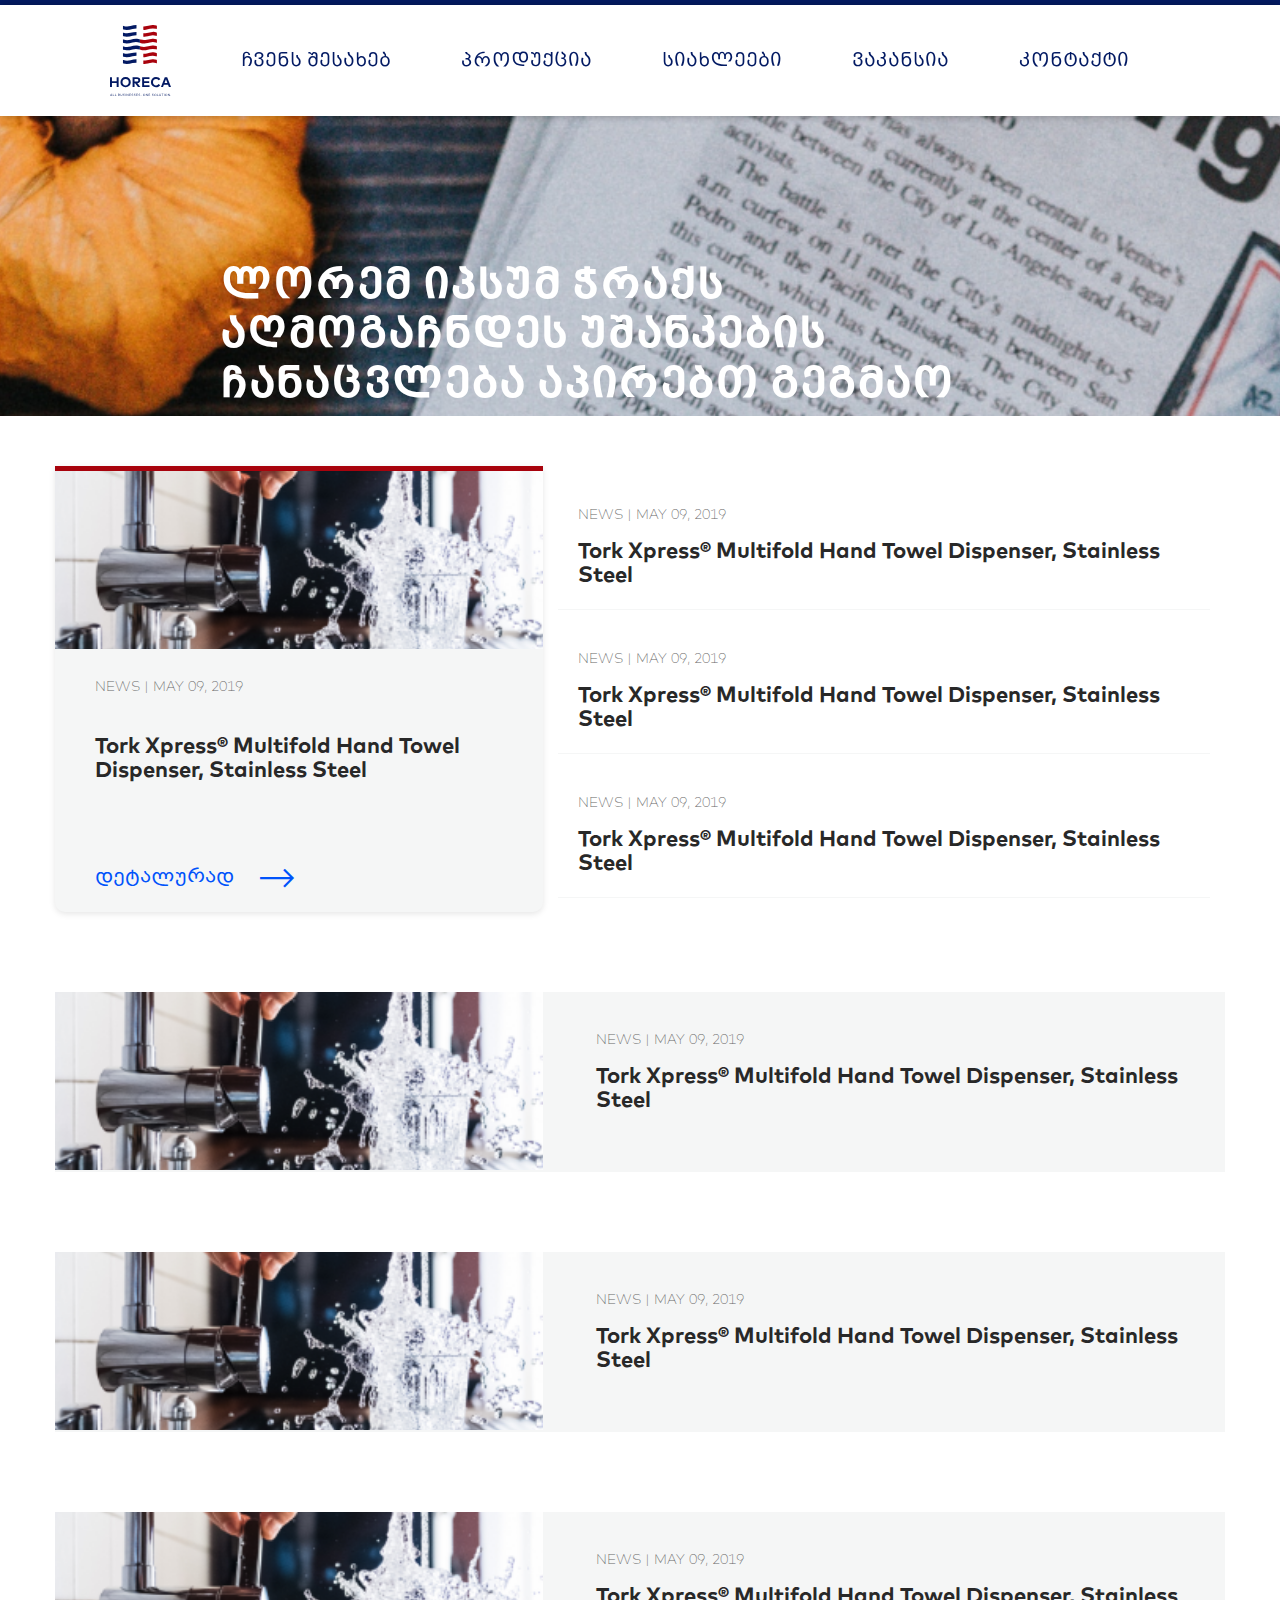
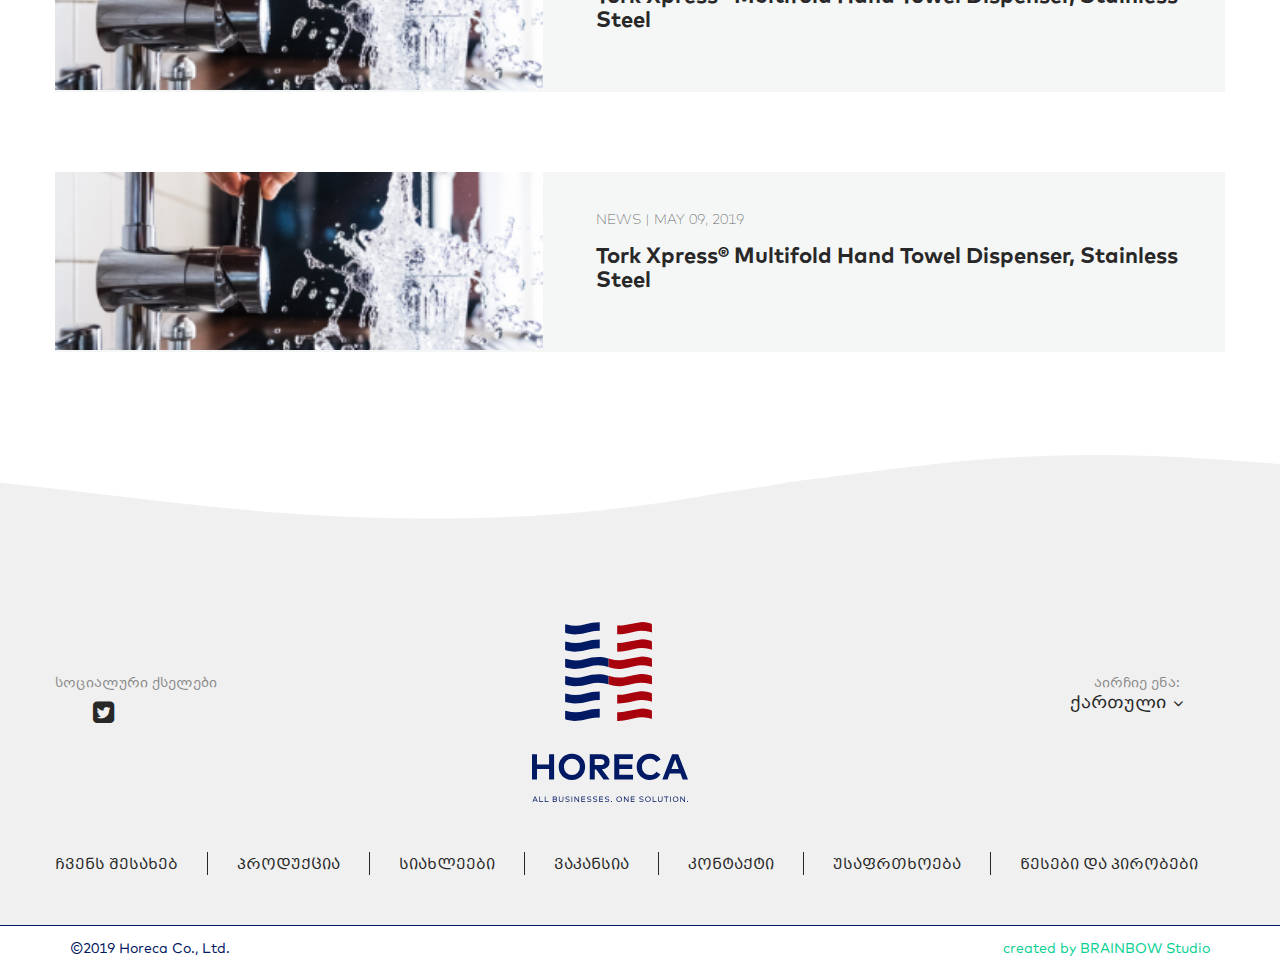
<file: news.html>
<!DOCTYPE html>
<html lang="en">

<head>
    <meta charset="UTF-8">
    <meta name="viewport" content="width=device-width, initial-scale=1.0">
    <meta http-equiv="X-UA-Compatible" content="ie=edge">
    <title>Document</title>
    <link rel="stylesheet" href="assets/css/bootstrap.css">
    <link rel="stylesheet" href="assets/css/style.css">
    <link rel="stylesheet" href="assets/css/resp.css">
</head>

<body>
        <header >
                <div class="container"><ul>
                        <li><a href=""><img src="assets/img/Logo_ENG.svg" alt=""></a></li>
                        <li><a href="">ჩვენს შესახებ</a></li>
                        <li><a href="">პროდუქცია</a></li>
                        <li><a href="">სიახლეები</a></li>
                        <li><a href="">ვაკანსია</a></li>
                        <li><a href="">კონტაქტი</a></li>
            
                        <li><a href=""></a></li>
                    </ul></div>
            </header>
            <div id="myCarousel" class="carousel slide" data-ride="carousel"  style="height: 300px">

                    <!-- Wrapper for slides -->
                    <div class="carousel-inner"  style="height: 300px">
            
                        <div class="item active" style="height: 100%">
                            <img src="assets/img/News_cover.png" alt="Los Angeles" style="width:100%;">
                            <div class="text-over-slide">
                                <div class="container">
                                    <h1>ლორემ იპსუმ ჭრაქს აღმოგაჩნდეს უშანკების ჩანაცვლება აპირებთ გეგმაო</h1>
                                </div>
                                
                            </div>
                        </div> 
            
                </div>
    <main>
        
        <section class="news-page">
            <div class=" container">
                <div class="row">
                    
                        <div class="news-section-card col-lg-5 col-md-5">
                           <div class="row">
                                <img src="assets/img/home_news_pic_1.png" alt="">
                                <span>NEWS | MAY 09, 2019</span>
                                <h2>Tork Xpress® Multifold Hand Towel Dispenser, Stainless Steel</h2>
                                <a href="">დეტალურად <span class="icon-right-arrow-11"></span></a>
                           </div>
                        </div>
                        <div class="news-page-card-list col-lg-7 col-md-7">
                            <a href="">
                                <span>NEWS | MAY 09, 2019</span>
                                <h2>Tork Xpress® Multifold Hand Towel Dispenser, Stainless Steel</h2>
                            </a>
                            <a href="">
                                <span>NEWS | MAY 09, 2019</span>
                                <h2>Tork Xpress® Multifold Hand Towel Dispenser, Stainless Steel</h2>
                            </a>
                            <a href="">
                                <span>NEWS | MAY 09, 2019</span>
                                <h2>Tork Xpress® Multifold Hand Towel Dispenser, Stainless Steel</h2>
                            </a>
                        </div>
                        <div class="news-page-list col-lg-12 col-md-12">
                           <div class="row">
                                <a href="">
                                    <img src="assets/img/home_news_pic_1.png" alt="">
                                    <div >
                                        <span>NEWS | MAY 09, 2019</span>
                                        <h2>Tork Xpress® Multifold Hand Towel Dispenser, Stainless Steel</h2>
                                    </div>
                                </a>
                                <a href="">
                                    <img src="assets/img/home_news_pic_1.png" alt="">
                                    <div >
                                        <span>NEWS | MAY 09, 2019</span>
                                        <h2>Tork Xpress® Multifold Hand Towel Dispenser, Stainless Steel</h2>
                                    </div>
                                </a>
                                <a href="">
                                    <img src="assets/img/home_news_pic_1.png" alt="">
                                    <div >
                                        <span>NEWS | MAY 09, 2019</span>
                                        <h2>Tork Xpress® Multifold Hand Towel Dispenser, Stainless Steel</h2>
                                    </div>
                                </a>
                                <a href="">
                                    <img src="assets/img/home_news_pic_1.png" alt="">
                                    <div >
                                        <span>NEWS | MAY 09, 2019</span>
                                        <h2>Tork Xpress® Multifold Hand Towel Dispenser, Stainless Steel</h2>
                                    </div>
                                </a>
                           </div>
                        </div>
                    

                </div>
            </div>
        </section>
      
       
        </main>


    <footer>
        <div class="main-footer ">
            <div class="container">
                <div class="row">
                    <div class="col-lg-4 footer-social row">
                        <span>სოციალური ქსელები</span>
                        <a href=""><span class="icon-linkedin-square"></span></a>
                        <a href=""><span class="icon-facebook-square"></span></a>
                        <a href=""><span class="icon-twitter-square"></span></a>
                    </div>
                    <div class="col-lg-4 footer-logo ">
                        <img src="assets/img/Logo_ENG.svg" alt="">
                    </div>
                    <div class="col-lg-4 footer-lang ">
                        <span>აირჩიე ენა:</span>
                        <h3>ქართული <span class="icon-arrow-point-to-right-1"></span></h3>
                    </div>
                    <nav class="col-lg-12  footer-nav">
                        <div class="row">
                            <ul class="">
                                <li><a href="">ჩვენს შესახებ</a></li>
                                <li><a href="">პროდუქცია</a></li>
                                <li><a href="">სიახლეები</a></li>
                                <li><a href="">ვაკანსია</a></li>
                                <li><a href="">კონტაქტი</a></li>
                                <li><a href="">უსაფრთხოება</a></li>
                                <li><a href="">წესები და პირობები</a></li>
                            </ul>
                        </div>
                    </nav>
                </div>
            </div>
        </div>
        <div class="rights-reserved">
            <div class="container">
                <span>©2019 Horeca Co., Ltd.</span>
                <a href="">created by BRAINBOW Studio</a>
            </div>
        </div>
    </footer>




    <script src="assets/js/jquery.js"></script>
    <script src="assets/js/bootstrap.js"></script>
    <script src="assets/js/slick.js"></script>
    <script src="assets/js/script.js"></script>

    
</body>

</html>
</file>
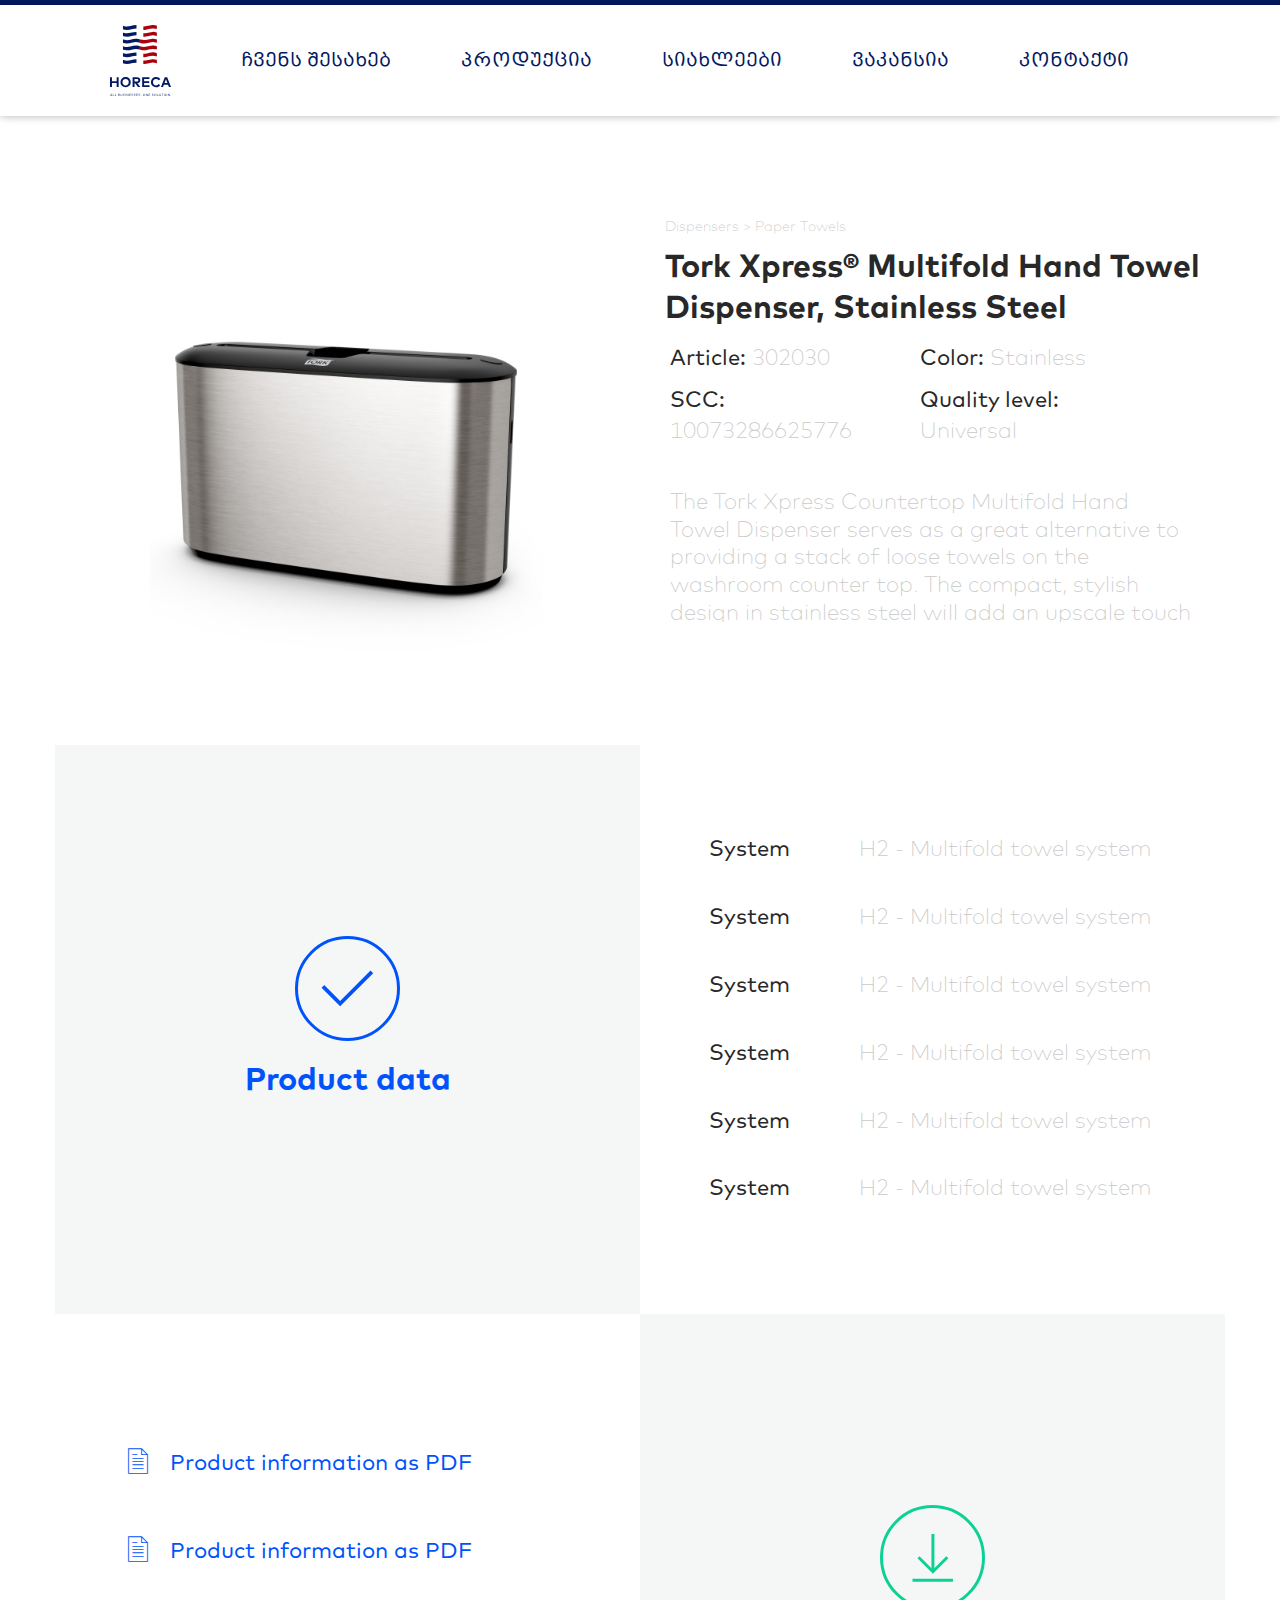
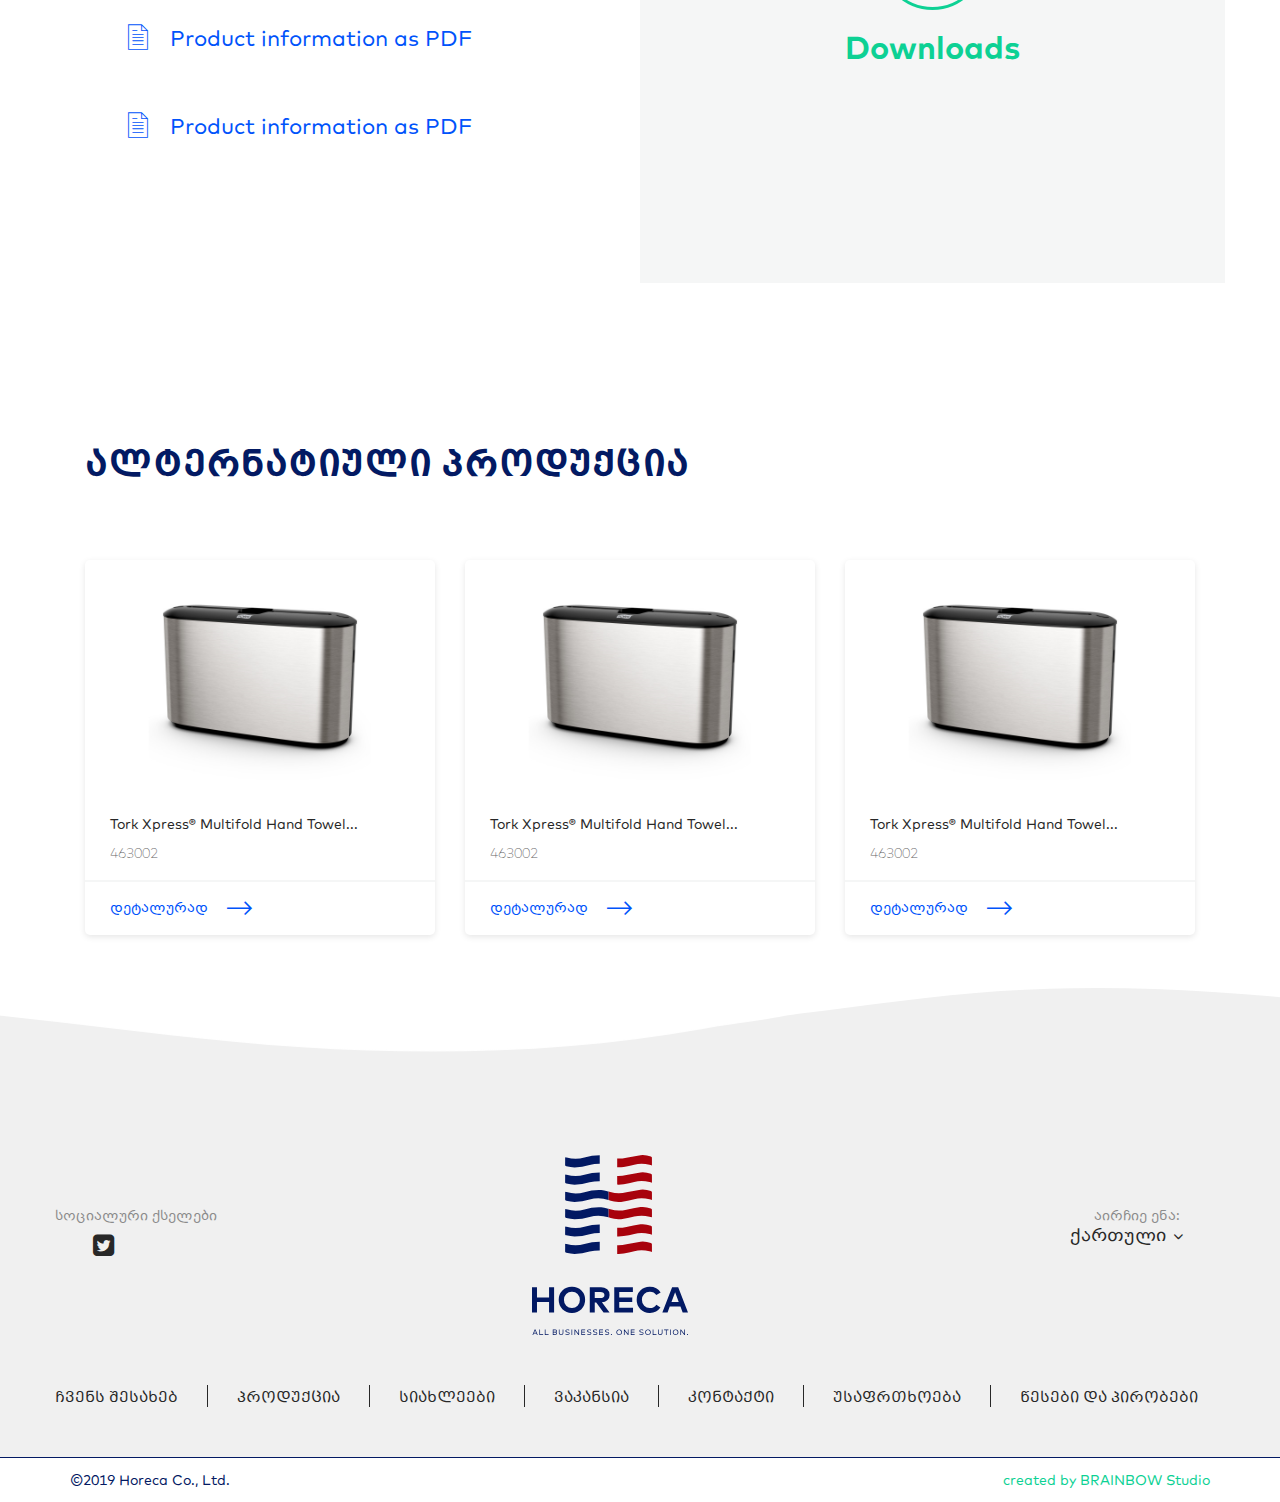
<file: products-inner.html>
<!DOCTYPE html>
<html lang="en">

<head>
    <meta charset="UTF-8">
    <meta name="viewport" content="width=device-width, initial-scale=1.0">
    <meta http-equiv="X-UA-Compatible" content="ie=edge">
    <title>Document</title>
    <link rel="stylesheet" href="assets/css/bootstrap.css">
    <link rel="stylesheet" href="assets/css/style.css">
    <link rel="stylesheet" href="assets/css/resp.css">
</head>

<body>
        <header >
                <div class="container"><ul>
                        <li><a href=""><img src="assets/img/Logo_ENG.svg" alt=""></a></li>
                        <li><a href="">ჩვენს შესახებ</a></li>
                        <li><a href="">პროდუქცია</a></li>
                        <li><a href="">სიახლეები</a></li>
                        <li><a href="">ვაკანსია</a></li>
                        <li><a href="">კონტაქტი</a></li>
            
                        <li><a href=""></a></li>
                    </ul></div>
            </header>
  
    <main>
         
        <section class="products-inner producrts-inner-child-col">
            <div class="container">
                <div class="row">
                    <div class="col-lg-6">
                        <div class="row">
                            <img class="logo" src="assets/img/Product_pic.png" alt="">

                        </div>
                    </div>
                    <div class="col-lg-6 producrts-inner-child-col">
                        <div class="row">
                            <span class="breadcrumbs">Dispensers > Paper Towels</span>
                            <h2>Tork Xpress® Multifold Hand Towel Dispenser, Stainless Steel</h2>
                            <span class="descr col-lg-6 row"><b>Article:</b><span class="product-system"> 302030</span></span>
                            <span class="descr col-lg-6 row"><b>Color:</b><span class="product-system"> Stainless</span></span>
                            <span class="descr col-lg-6 row"><b>SCC:</b><span class="product-system"> 10073286625776</span></span>
                            <span class="descr col-lg-6 row"><b>Quality level:</b><span class="product-system"> Universal</span></span>
                            <p>The Tork Xpress Countertop Multifold Hand Towel Dispenser serves as a great alternative to providing a stack of loose towels on the washroom counter top. The compact, stylish design in stainless steel will add an upscale touch to the washroom impressing your users.</p>
                            <!-- <a href="" class="more">მეტის ნახვა <span class="icon-plus"></span></a> -->
                        </div>
                    </div>
                    <section class="profuct-data col-lg-12">
                        <div class="row">
                            <div class="col-lg-6  col-md-6 graybck">
                                <div class="row">
                                    <img src="assets/img/check.png" alt="">
                                    <h3 class="data">
                                        Product data
                                    </h3>
                                </div>
                            </div>
                            <div class="col-lg-6 col-md-6">
                                <div class="row">
                                    <div class="data">
                                        <span class="product-details"><b class="details-title">System</b><span class="details-value">H2 - Multifold towel system</span></span>
                                        <span class="product-details"><b class="details-title">System</b><span class="details-value">H2 - Multifold towel system</span></span>
                                        <span class="product-details"><b class="details-title">System</b><span class="details-value">H2 - Multifold towel system</span></span>
                                        <span class="product-details"><b class="details-title">System</b><span class="details-value">H2 - Multifold towel system</span></span>
                                        <span class="product-details"><b class="details-title">System</b><span class="details-value">H2 - Multifold towel system</span></span>
                                        <span class="product-details"><b class="details-title">System</b><span class="details-value">H2 - Multifold towel system</span></span>
                                    </div>
                                </div>
                            </div>
                            <div class="col-lg-6 col-md-6 graybck mobile-version">
                                <div class="row">
                                    <img src="assets/img/download.png" alt="">
                                    <h3 class="download">
                                        Downloads
                                    </h3>
                                </div>
                            </div>
                            <div class="col-lg-6 col-md-6">
                                <div class="row">
                                    <div class="download">
                                        <a href=""><span class="icon-pdf"></span> Product information as PDF</a>
                                        <a href=""><span class="icon-pdf"></span> Product information as PDF</a>
                                        <a href=""><span class="icon-pdf"></span> Product information as PDF</a>
                                        <a href=""><span class="icon-pdf"></span> Product information as PDF</a>
                                    </div>
                                </div>
                            </div>
                            <div class="col-lg-6 col-md-6 graybck decktop-version">
                                <div class="row">
                                    <img src="assets/img/download.png" alt="">
                                    <h3 class="download">
                                        Downloads
                                    </h3>
                                </div>
                            </div>
                        </div>
                    </section>
                   
                    <section class="more-product-section  col-lg-12">
                        
                
                            <h1 class="section-header">ალტერნატიული პროდუქცია</h1>
                            <article class="col-lg-4 col-md-4">
                                    <div class="more-products-card">
                                        <img src="assets/img/product.png" alt="">
                                        <h5>Tork Xpress® Multifold Hand Towel...</h5>
                                        <span>463002</span>
                                        <a href="" class="more">დეტალურად <span class="icon-right-arrow-11"></span></a>
                                    </div>
                            </article>
                            <article class="col-lg-4 col-md-6-4">
                                    <div class="more-products-card">
                                        <img src="assets/img/product.png" alt="">
                                        <h5>Tork Xpress® Multifold Hand Towel...</h5>
                                        <span>463002</span>
                                        <a href="" class="more">დეტალურად <span class="icon-right-arrow-11"></span></a>
                                    </div>
                            </article>
                            <article class="col-lg-4 col-md-4">
                                    <div class="more-products-card">
                                        <img src="assets/img/product.png" alt="">
                                        <h5>Tork Xpress® Multifold Hand Towel...</h5>
                                        <span>463002</span>
                                        <a href="" class="more">დეტალურად <span class="icon-right-arrow-11"></span></a>
                                    </div>
                            </article>
                            
    
                
                    </section>
                </div>
            </div>
        </section>
        
      
       
    </main>


    <footer>
        <div class="main-footer ">
            <div class="container">
                <div class="row">
                    <div class="col-lg-4 footer-social row">
                        <span>სოციალური ქსელები</span>
                        <a href=""><span class="icon-linkedin-square"></span></a>
                        <a href=""><span class="icon-facebook-square"></span></a>
                        <a href=""><span class="icon-twitter-square"></span></a>
                    </div>
                    <div class="col-lg-4 footer-logo ">
                        <img src="assets/img/Logo_ENG.svg" alt="">
                    </div>
                    <div class="col-lg-4 footer-lang ">
                        <span>აირჩიე ენა:</span>
                        <h3>ქართული <span class="icon-arrow-point-to-right-1"></span></h3>
                    </div>
                    <nav class="col-lg-12  footer-nav">
                        <div class="row">
                            <ul class="">
                                <li><a href="">ჩვენს შესახებ</a></li>
                                <li><a href="">პროდუქცია</a></li>
                                <li><a href="">სიახლეები</a></li>
                                <li><a href="">ვაკანსია</a></li>
                                <li><a href="">კონტაქტი</a></li>
                                <li><a href="">უსაფრთხოება</a></li>
                                <li><a href="">წესები და პირობები</a></li>
                            </ul>
                        </div>
                    </nav>
                </div>
            </div>
        </div>
        <div class="rights-reserved">
            <div class="container">
                <span>©2019 Horeca Co., Ltd.</span>
                <a href="">created by BRAINBOW Studio</a>
            </div>
        </div>
    </footer>




    <script src="assets/js/jquery.js"></script>
    <script src="assets/js/bootstrap.js"></script>
    <script src="assets/js/slick.js"></script>
    <script src="assets/js/script.js"></script>

    
</body>

</html>
</file>
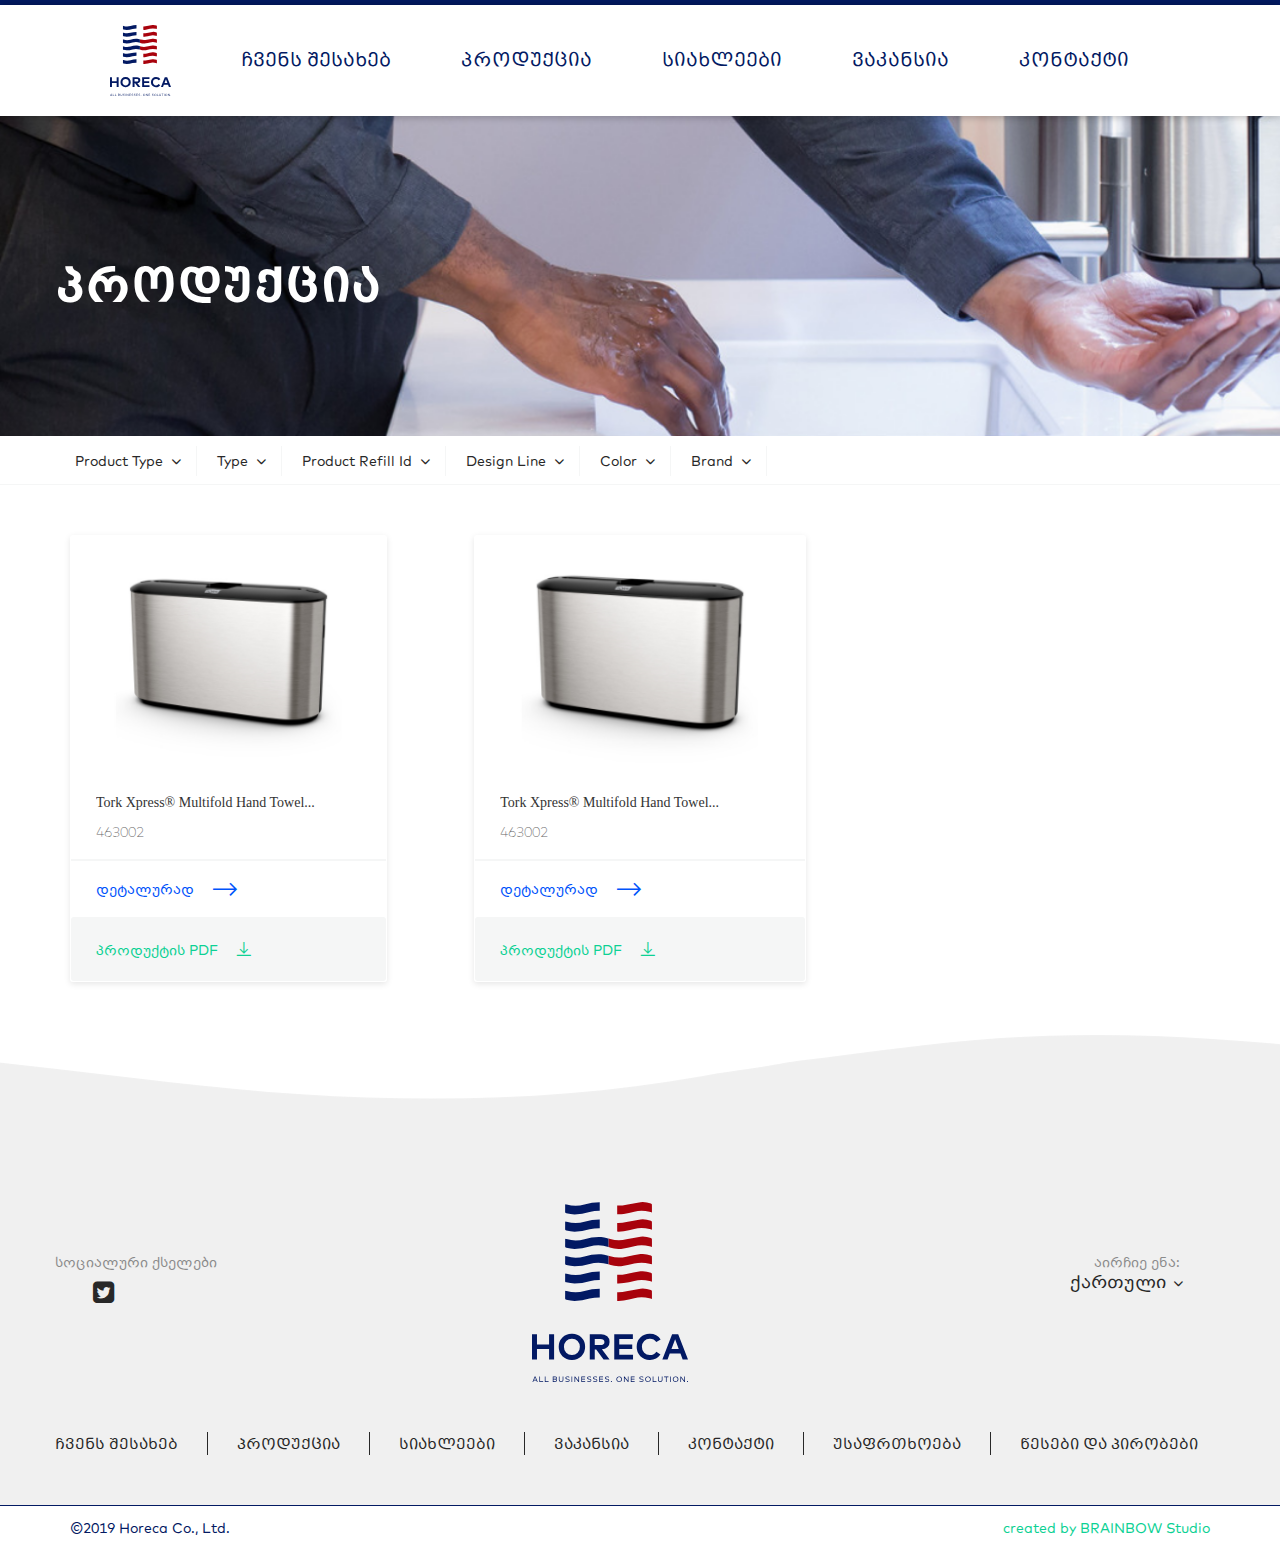
<file: products.html>
<!DOCTYPE html>
<html lang="en">
  <head>
    <meta charset="UTF-8" />
    <meta name="viewport" content="width=device-width, initial-scale=1.0" />
    <meta http-equiv="X-UA-Compatible" content="ie=edge" />
    <title>Document</title>
    <link rel="stylesheet" href="assets/css/bootstrap.css" />
    <link rel="stylesheet" href="assets/css/style.css" />
    <link rel="stylesheet" href="assets/css/resp.css" />
  </head>

  <body>
    <header>
      <div class="container">
        <ul>
          <li>
            <a href=""><img src="assets/img/Logo_ENG.svg" alt=""/></a>
          </li>
          <li><a href="">ჩვენს შესახებ</a></li>
          <li><a href="">პროდუქცია</a></li>
          <li><a href="">სიახლეები</a></li>
          <li><a href="">ვაკანსია</a></li>
          <li><a href="">კონტაქტი</a></li>

          <li><a href=""></a></li>
        </ul>
      </div>
    </header>

    <main>
      <div class="products-head">
        <img src="assets/img/dispenser-skincare2-superwide.png" alt="" />
        <div class="products-head-over-img">
          <div class="container">
            <div class="row"><h1>პროდუქცია</h1></div>
          </div>
        </div>
        <div class="mobile-filter-btn-div"><div class="container"> <div class="row"> <a href="#" class="mobile-filter-btn"><span class="icon-filter"></span>Filter  <span class="arrow icon-arrow-point-to-right-1"></span></a></div></div></div>
        <div class="product-filter">
          <div class="container">
            <div class="row">
              <form action="">
                <ul>
                  <li>
                    <div class="product-filter-menu">
                      Product Type
                      <span class="icon-arrow-point-to-right-1"></span>
                    </div>
                    <ul class="submenu">
                      <li>
                        <input
                          class="styled-checkbox"
                          id="styled-checkbox-1"
                          type="checkbox"
                          value="value"
                        />
                        <label for="styled-checkbox-1">Checkbox</label>
                      </li>
                      <li>
                        <input
                          class="styled-checkbox"
                          id="styled-checkbox-2"
                          type="checkbox"
                          value="value1"
                        />
                        <label for="styled-checkbox-2">Checkbox</label>
                      </li>
                    </ul>
                  </li>
                  <li>
                    <div class="product-filter-menu">
                      Type <span class="icon-arrow-point-to-right-1"></span>
                    </div>
                    <ul class="submenu">
                      <li>
                        <input
                          class="styled-checkbox"
                          id="styled-checkbox-3"
                          type="checkbox"
                          value="value1"
                        />
                        <label for="styled-checkbox-3">Checkbox</label>
                      </li>
                    </ul>
                  </li>
                  <li>
                    <div class="product-filter-menu">
                      Product Refill Id
                      <span class="icon-arrow-point-to-right-1"></span>
                    </div>
                  </li>
                  <li>
                    <div class="product-filter-menu">
                      Design Line
                      <span class="icon-arrow-point-to-right-1"></span>
                    </div>
                  </li>
                  <li>
                    <div class="product-filter-menu">
                      Color <span class="icon-arrow-point-to-right-1"></span>
                    </div>
                  </li>
                  <li>
                    <div class="product-filter-menu">
                      Brand <span class="icon-arrow-point-to-right-1"></span>
                    </div>
                  </li>
                </ul>
              </form>
            </div>
          </div>
        </div>
      </div>
      <section class="products-section">
        <div class=" container">
          <div class="row">
            <div class="products-card col-lg-4 col-md-4">
              <div class="products-card-inner">
                <img src="assets/img/product.png" alt="" />
                <h5>Tork Xpress® Multifold Hand Towel...</h5>
                <span>463002</span>
                <a href="" class="more"
                  >დეტალურად <span class="icon-right-arrow-11"></span
                ></a>
                <a href="" class="download"
                  >პროდუქტის PDF <span class="icon-Download "></span
                ></a>
              </div>
            </div>
            <div class="products-card col-lg-4 col-md-4">
              <div class="products-card-inner">
                <img src="assets/img/product.png" alt="" />
                <h5>Tork Xpress® Multifold Hand Towel...</h5>
                <span>463002</span>
                <a href="" class="more"
                  >დეტალურად <span class="icon-right-arrow-11"></span
                ></a>
                <a href="" class="download"
                  >პროდუქტის PDF <span class="icon-Download "></span
                ></a>
              </div>
            </div>
            
            
          </div>
        </div>
      </section>
    </main>

    <footer>
      <div class="main-footer ">
        <div class="container">
          <div class="row">
            <div class="col-lg-4 footer-social row">
              <span>სოციალური ქსელები</span>
              <a href=""><span class="icon-linkedin-square"></span></a>
              <a href=""><span class="icon-facebook-square"></span></a>
              <a href=""><span class="icon-twitter-square"></span></a>
            </div>
            <div class="col-lg-4 footer-logo ">
              <img src="assets/img/Logo_ENG.svg" alt="" />
            </div>
            <div class="col-lg-4 footer-lang ">
              <span>აირჩიე ენა:</span>
              <h3>ქართული <span class="icon-arrow-point-to-right-1"></span></h3>
            </div>
            <nav class="col-lg-12  footer-nav">
              <div class="row">
                <ul class="">
                  <li><a href="">ჩვენს შესახებ</a></li>
                  <li><a href="">პროდუქცია</a></li>
                  <li><a href="">სიახლეები</a></li>
                  <li><a href="">ვაკანსია</a></li>
                  <li><a href="">კონტაქტი</a></li>
                  <li><a href="">უსაფრთხოება</a></li>
                  <li><a href="">წესები და პირობები</a></li>
                </ul>
              </div>
            </nav>
          </div>
        </div>
      </div>
      <div class="rights-reserved">
        <div class="container">
          <span>©2019 Horeca Co., Ltd.</span>
          <a href="">created by BRAINBOW Studio</a>
        </div>
      </div>
    </footer>

    <script src="assets/js/jquery.js"></script>
    <script src="assets/js/bootstrap.js"></script>
    <script src="assets/js/slick.js"></script>
    <script src="assets/js/script.js"></script>
  </body>
</html>
</file>
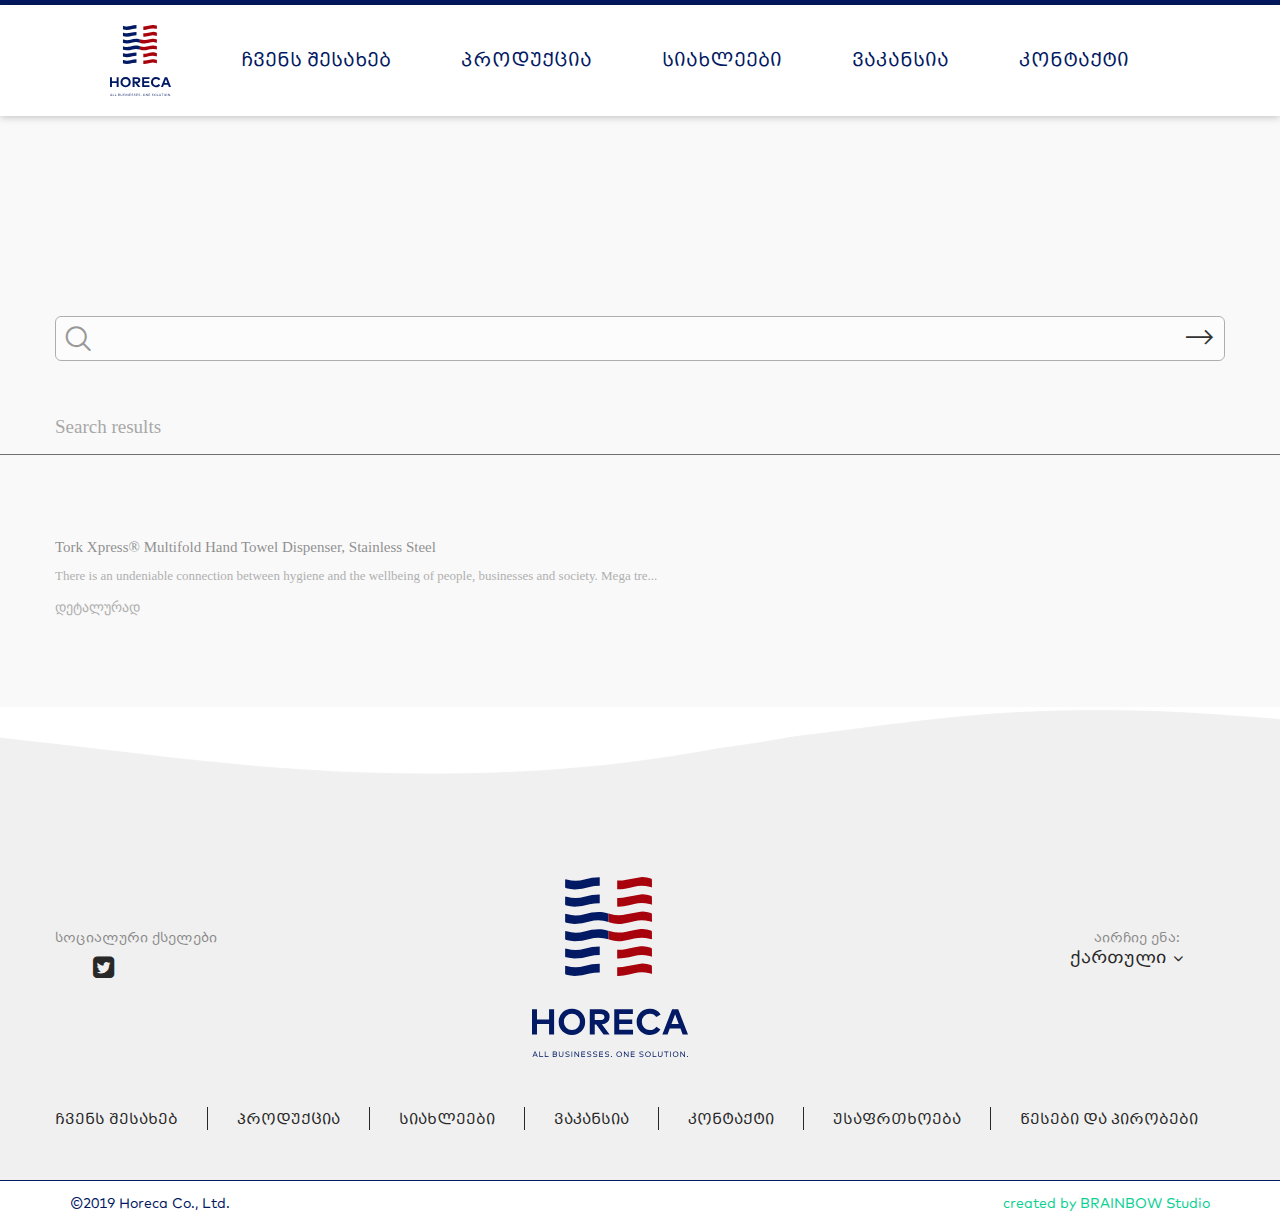
<file: search-res.html>
<!DOCTYPE html>
<html lang="en">

<head>
    <meta charset="UTF-8">
    <meta name="viewport" content="width=device-width, initial-scale=1.0">
    <meta http-equiv="X-UA-Compatible" content="ie=edge">
    <title>Document</title>
    <link rel="stylesheet" href="assets/css/bootstrap.css">
    <link rel="stylesheet" href="assets/css/style.css">
    <link rel="stylesheet" href="assets/css/resp.css">
</head>

<body>
    <header>
        <div class="container">
            <ul>
                <li><a href=""><img src="assets/img/Logo_ENG.svg" alt=""></a></li>
                <li><a href="">ჩვენს შესახებ</a></li>
                <li><a href="">პროდუქცია</a></li>
                <li><a href="">სიახლეები</a></li>
                <li><a href="">ვაკანსია</a></li>
                <li><a href="">კონტაქტი</a></li>

                <li><a href=""></a></li>
            </ul>
        </div>
    </header>

    <main>

        <section class="search-section">
            <div class=" container">
                <div class="row">
                    <div class="search-inp"><span class="icon-magnifying-glass"></span><input type="text"><button class="icon-right-arrow-11"></button></div>
                    <span class="search-res">Search results</span>
                    
                </div>
            </div>
            <div class="search-result">
                <div class="container">
                    <div class="row">
                        <div class="res">
                            <h3 class="res-title">Tork Xpress® Multifold Hand Towel Dispenser, Stainless Steel</h3>
                            <p>There is an undeniable connection between hygiene and the wellbeing of people, businesses and society. Mega tre...</p>
                            <a class="res-detail" href="">დეტალურად <span class="icon-long-arrow-right res-detail-arrow"></span></a>
                        </div>
                    </div>
                </div>
            </div>
        </section>

    </main>



        <footer style="margin-top: 0">
            <div class="main-footer ">
                <div class="container">
                    <div class="row">
                        <div class="col-lg-4 footer-social row">
                            <span>სოციალური ქსელები</span>
                            <a href=""><span class="icon-linkedin-square"></span></a>
                            <a href=""><span class="icon-facebook-square"></span></a>
                            <a href=""><span class="icon-twitter-square"></span></a>
                        </div>
                        <div class="col-lg-4 footer-logo ">
                            <img src="assets/img/Logo_ENG.svg" alt="">
                        </div>
                        <div class="col-lg-4 footer-lang ">
                            <span>აირჩიე ენა:</span>
                            <h3>ქართული <span class="icon-arrow-point-to-right-1"></span></h3>
                        </div>
                        <nav class="col-lg-12  footer-nav">
                            <div class="row">
                                <ul class="">
                                    <li><a href="">ჩვენს შესახებ</a></li>
                                    <li><a href="">პროდუქცია</a></li>
                                    <li><a href="">სიახლეები</a></li>
                                    <li><a href="">ვაკანსია</a></li>
                                    <li><a href="">კონტაქტი</a></li>
                                    <li><a href="">უსაფრთხოება</a></li>
                                    <li><a href="">წესები და პირობები</a></li>
                                </ul>
                            </div>
                        </nav>
                    </div>
                </div>
            </div>
            <div class="rights-reserved">
                <div class="container">
                    <span>©2019 Horeca Co., Ltd.</span>
                    <a href="">created by BRAINBOW Studio</a>
                </div>
            </div>
        </footer>




        <script src="assets/js/jquery.js"></script>
        <script src="assets/js/bootstrap.js"></script>
        <script src="assets/js/slick.js"></script>
        <script src="assets/js/script.js"></script>


</body>

</html>
</file>
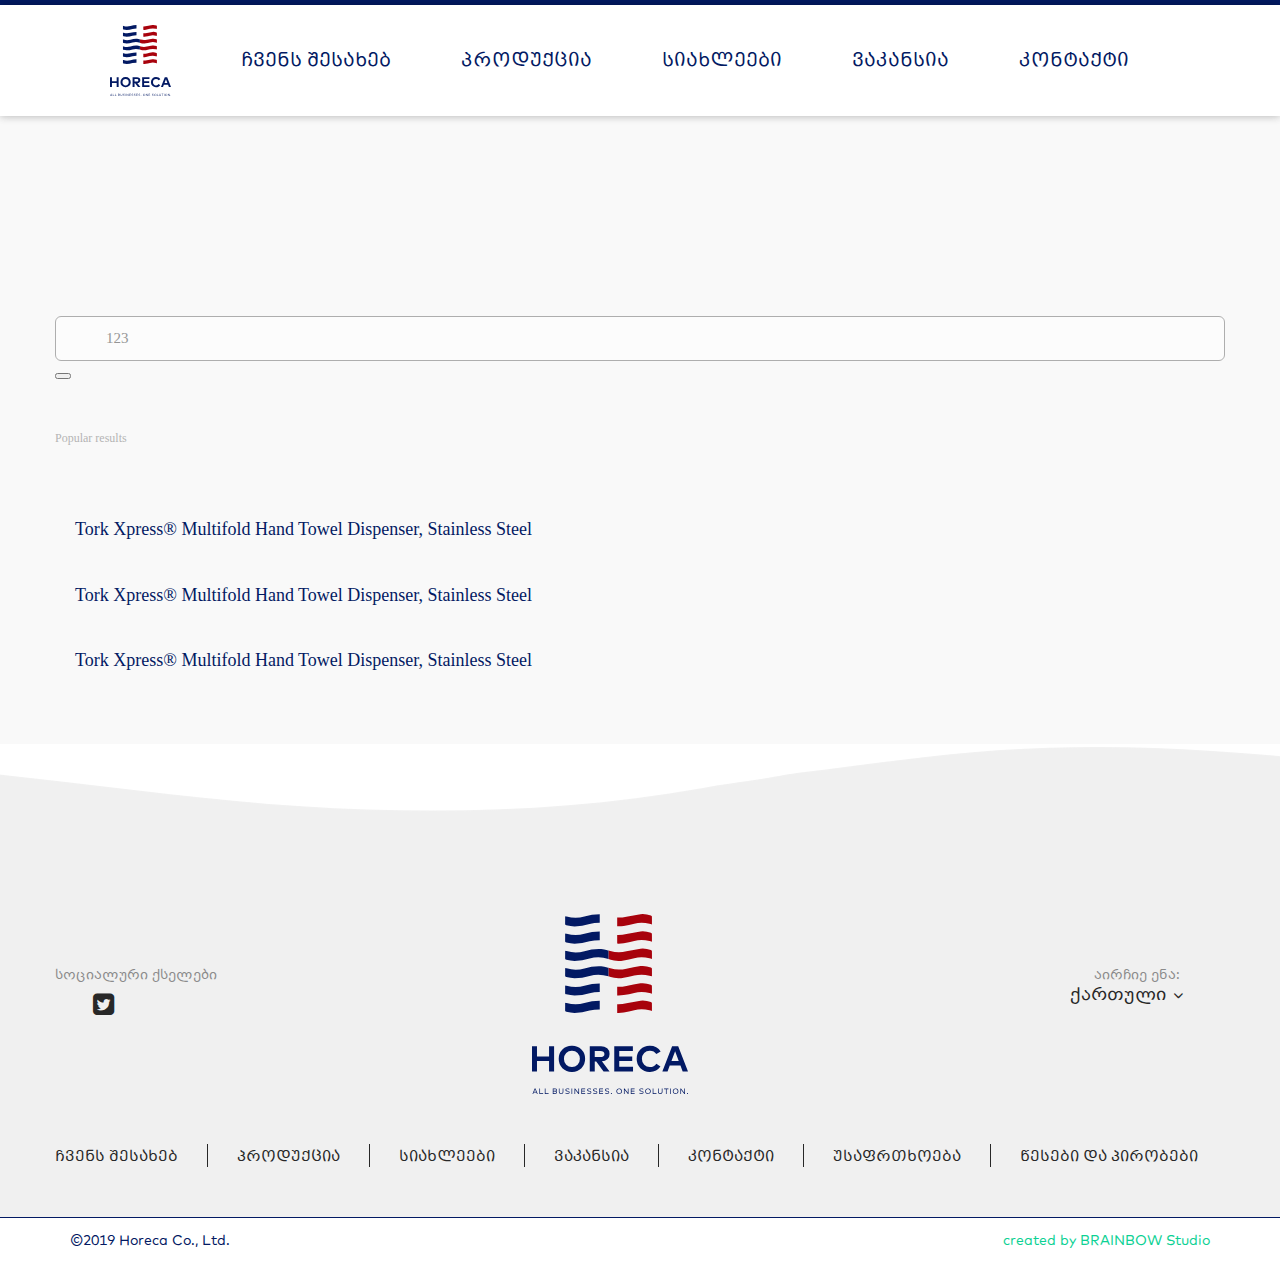
<file: search.html>
<!DOCTYPE html>
<html lang="en">

<head>
    <meta charset="UTF-8">
    <meta name="viewport" content="width=device-width, initial-scale=1.0">
    <meta http-equiv="X-UA-Compatible" content="ie=edge">
    <title>Document</title>
    <link rel="stylesheet" href="assets/css/bootstrap.css">
    <link rel="stylesheet" href="assets/css/style.css">
    <link rel="stylesheet" href="assets/css/resp.css">
</head>

<body>
    <header>
        <div class="container">
            <ul>
                <li><a href=""><img src="assets/img/Logo_ENG.svg" alt=""></a></li>
                <li><a href="">ჩვენს შესახებ</a></li>
                <li><a href="">პროდუქცია</a></li>
                <li><a href="">სიახლეები</a></li>
                <li><a href="">ვაკანსია</a></li>
                <li><a href="">კონტაქტი</a></li>

                <li><a href=""></a></li>
            </ul>
        </div>
    </header>

    <main>

        <section class="search-section">
            <div class=" container">
                <div class="row">
                    <div class="search-inp"><span class="icon-search1"></span><input type="text" value="123" placeholder="searchs"><button class="icon-long-arrow-right"></button></div>
                    <span class="popular-res">Popular results</span>
                    <div class="pop-res">
                        <a href="">Tork Xpress® Multifold Hand Towel Dispenser, Stainless Steel</a>
                        
                        <a href="">Tork Xpress® Multifold Hand Towel Dispenser, Stainless Steel</a>
                        
                        <a href="">Tork Xpress® Multifold Hand Towel Dispenser, Stainless Steel</a>
                    </div>
                </div>
            </div>
        </section>

    </main>



        <footer style="margin-top: 0">
            <div class="main-footer ">
                <div class="container">
                    <div class="row">
                        <div class="col-lg-4 footer-social row">
                            <span>სოციალური ქსელები</span>
                            <a href=""><span class="icon-linkedin-square"></span></a>
                            <a href=""><span class="icon-facebook-square"></span></a>
                            <a href=""><span class="icon-twitter-square"></span></a>
                        </div>
                        <div class="col-lg-4 footer-logo ">
                            <img src="assets/img/Logo_ENG.svg" alt="">
                        </div>
                        <div class="col-lg-4 footer-lang ">
                            <span>აირჩიე ენა:</span>
                            <h3>ქართული <span class="icon-arrow-point-to-right-1"></span></h3>
                        </div>
                        <nav class="col-lg-12  footer-nav">
                            <div class="row">
                                <ul class="">
                                    <li><a href="">ჩვენს შესახებ</a></li>
                                    <li><a href="">პროდუქცია</a></li>
                                    <li><a href="">სიახლეები</a></li>
                                    <li><a href="">ვაკანსია</a></li>
                                    <li><a href="">კონტაქტი</a></li>
                                    <li><a href="">უსაფრთხოება</a></li>
                                    <li><a href="">წესები და პირობები</a></li>
                                </ul>
                            </div>
                        </nav>
                    </div>
                </div>
            </div>
            <div class="rights-reserved">
                <div class="container">
                    <span>©2019 Horeca Co., Ltd.</span>
                    <a href="">created by BRAINBOW Studio</a>
                </div>
            </div>
        </footer>




        <script src="assets/js/jquery.js"></script>
        <script src="assets/js/bootstrap.js"></script>
        <script src="assets/js/slick.js"></script>
        <script src="assets/js/script.js"></script>


</body>

</html>
</file>
<file: assets/css/style.css>
@charset "UTF-8";
@font-face {
  font-family: "MCGeoN2-Bold";
  src: url("../fonts/MCGeoN2-Bold.eot?#iefix") format("embedded-opentype"),
    url("../fonts/MCGeoN2-Bold.otf") format("opentype"),
    url("../fonts/MCGeoN2-Bold.woff") format("woff"),
    url("../fonts/MCGeoN2-Bold.ttf") format("truetype"),
    url("../fonts/MCGeoN2-Bold.svg#MCGeoN2-Bold") format("svg");
  font-weight: normal;
  font-style: normal;
}
@font-face {
  font-family: "MCGeoN2-Regular";
  src: url("../fonts/MCGeoN2-Regular.eot?#iefix") format("embedded-opentype"),
    url("../fonts/MCGeoN2-Regular.otf") format("opentype"),
    url("../fonts/MCGeoN2-Regular.woff") format("woff"),
    url("../fonts/MCGeoN2-Regular.ttf") format("truetype"),
    url("../fonts/MCGeoN2-Regular.svg#MCGeoN2-Regular") format("svg");
  font-weight: normal;
  font-style: normal;
}
@font-face {
  font-family: "MCGeoN2-Light";
  src: url("../fonts/MCGeoN2-Light.eot?#iefix") format("embedded-opentype"),
    url("../fonts/MCGeoN2-Light.otf") format("opentype"),
    url("../fonts/MCGeoN2-Light.woff") format("woff"),
    url("../fonts/MCGeoN2-Light.ttf") format("truetype"),
    url("../fonts/MCGeoN2-Light.svg#MCGeoN2-Light") format("svg");
  font-weight: normal;
  font-style: normal;
}
@font-face {
  font-family: "MCGeoM3-Bold";
  src: url("../fonts/MCGeoM3-Bold.eot?#iefix") format("embedded-opentype"),
    url("../fonts/MCGeoM3-Bold.otf") format("opentype"),
    url("../fonts/MCGeoM3-Bold.woff") format("woff"),
    url("../fonts/MCGeoM3-Bold.ttf") format("truetype"),
    url("../fonts/MCGeoM3-Bold.svg#MCGeoM3-Bold") format("svg");
  font-weight: normal;
  font-style: normal;
}
@font-face {
  font-family: "MCGeoM3-Light";
  src: url("../fonts/MCGeoM3-Light.eot?#iefix") format("embedded-opentype"),
    url("../fonts/MCGeoM3-Light.otf") format("opentype"),
    url("../fonts/MCGeoM3-Light.woff") format("woff"),
    url("../fonts/MCGeoM3-Light.ttf") format("truetype"),
    url("../fonts/MCGeoM3-Light.svg#MCGeoM3-Light") format("svg");
  font-weight: normal;
  font-style: normal;
}
@font-face {
  font-family: "MCGeoM3-Regular";
  src: url("../fonts/MCGeoM3-Regular.eot?#iefix") format("embedded-opentype"),
    url("../fonts/MCGeoM3-Regular.otf") format("opentype"),
    url("../fonts/MCGeoM3-Regular.woff") format("woff"),
    url("../fonts/MCGeoM3-Regular.ttf") format("truetype"),
    url("../fonts/MCGeoM3-Regular.svg#MCGeoM3-Regular") format("svg");
  font-weight: normal;
  font-style: normal;
}
@font-face {
  font-family: "icomoon";
  src: url("../fonts/icomoon.eot");
  src: url("../fonts/icomoon.eot") format("embedded-opentype"),
    url("../fonts/icomoon.ttf") format("truetype"),
    url("../fonts/icomoon.woff") format("woff"),
    url("../fonts/icomoon.svg") format("svg");
  font-weight: normal;
  font-style: normal;
}
[class^="icon-"],
[class*=" icon-"] {
  /* use !important to prevent issues with browser extensions that change fonts */
  font-family: "icomoon" !important;
  speak: none;
  font-style: normal;
  font-weight: normal;
  font-variant: normal;
  text-transform: none;
  line-height: 1;
  /* Better Font Rendering =========== */
  -webkit-font-smoothing: antialiased;
  -moz-osx-font-smoothing: grayscale;
}

.icon-filter:before {
  content: "\e90d";
  color: #666;
}
.icon-arrow-down:before {
  content: "\e90e";
}
.icon-close:before {
  content: "\e910";
}
.icon-Download:before {
  content: "\e911";
}
.icon-facebook1:before {
  content: "\e912";
}
.icon-Linkedin1 .path1:before {
  content: "\e913";
  color: rgb(40, 40, 40);
}
.icon-Linkedin1 .path2:before {
  content: "\e914";
  margin-left: -1em;
  color: rgb(240, 240, 240);
}
.icon-Linkedin1 .path3:before {
  content: "\e915";
  margin-left: -1em;
  color: rgb(240, 240, 240);
}
.icon-Linkedin1 .path4:before {
  content: "\e916";
  margin-left: -1em;
  color: rgb(240, 240, 240);
}
.icon-magnifying-glass:before {
  content: "\e917";
}
.icon-menu:before {
  content: "\e918";
}
.icon-pdf:before {
  content: "\e919";
  color: #0053fb;
}
.icon-placeholder1:before {
  content: "\e91a";
  color: #0053fb;
}
.icon-plus:before {
  content: "\e91b";
  color: #0053fb;
}
.icon-right-arrow-11:before {
  content: "\e91c";
}
.icon-right-arrow1:before {
  content: "\e91e";
  color: #0dd194;
}
.icon-twitter:before {
  content: "\e920";
  color: #f0f0f0;
}
.icon-arrow-point-to-right:before {
  content: "\e900";
}
.icon-arrow-point-to-right-1:before {
  content: "\e901";
}
.icon-facebook:before {
  content: "\e902";
}
.icon-Linkedin .path1:before {
  content: "\e903";
  color: rgb(40, 40, 40);
}
.icon-Linkedin .path2:before {
  content: "\e904";
  margin-left: -1em;
  color: rgb(240, 240, 240);
}
.icon-Linkedin .path3:before {
  content: "\e905";
  margin-left: -1em;
  color: rgb(240, 240, 240);
}
.icon-Linkedin .path4:before {
  content: "\e906";
  margin-left: -1em;
  color: rgb(240, 240, 240);
}
.icon-linkedin-letters:before {
  content: "\e907";
  color: #f0f0f0;
}
.icon-placeholder:before {
  content: "\e908";
  color: #0053fb;
}
.icon-right-arrow:before {
  content: "\e909";
  color: #0dd194;
}
.icon-right-arrow-1:before {
  content: "\e90a";
  color: #0dd194;
}
.icon-right-arrow-2:before {
  content: "\e90b";
  color: #f5f6f6;
}
.icon-right-arrow-3:before {
  content: "\e90c";
  color: #f5f6f6;
}
.icon-twitter-square:before {
  content: "\e91d";
}


/* Slider */
.slick-slider {
  position: relative;
  display: block;
  box-sizing: border-box;
  -webkit-touch-callout: none;
  -webkit-user-select: none;
  -khtml-user-select: none;
  -moz-user-select: none;
  -ms-user-select: none;
  user-select: none;
  -ms-touch-action: pan-y;
  touch-action: pan-y;
  -webkit-tap-highlight-color: transparent;
}

.slick-list {
  position: relative;
  overflow: hidden;
  display: block;
  margin: 0;
  padding: 0;
}
.slick-list:focus {
  outline: none;
}
.slick-list.dragging {
  cursor: pointer;
  cursor: hand;
}

.slick-slider .slick-track,
.slick-slider .slick-list {
  -webkit-transform: translate3d(0, 0, 0);
  -moz-transform: translate3d(0, 0, 0);
  -ms-transform: translate3d(0, 0, 0);
  -o-transform: translate3d(0, 0, 0);
  transform: translate3d(0, 0, 0);
}

.slick-track {
  position: relative;
  left: 0;
  top: 0;
  display: block;
  margin-left: auto;
  margin-right: auto;
}
.slick-track:before,
.slick-track:after {
  content: "";
  display: table;
}
.slick-track:after {
  clear: both;
}
.slick-loading .slick-track {
  visibility: hidden;
}

.slick-slide {
  float: left;
  height: 100%;
  min-height: 1px;
  display: none;
}
[dir="rtl"] .slick-slide {
  float: right;
}
.slick-slide img {
  display: block;
}
.slick-slide.slick-loading img {
  display: none;
}
.slick-slide.dragging img {
  pointer-events: none;
}
.slick-initialized .slick-slide {
  display: block;
}
.slick-loading .slick-slide {
  visibility: hidden;
}
.slick-vertical .slick-slide {
  display: block;
  height: auto;
  border: 1px solid transparent;
}

.slick-arrow.slick-hidden {
  display: none;
}

/* Slider */
.slick-loading .slick-list {
  background: #fff url("./ajax-loader.gif") center center no-repeat;
}

/* Icons */
/* Arrows */
.slick-prev,
.slick-next {
  position: absolute;
  display: block;
  height: 20px;
  width: 20px;
  line-height: 0px;
  font-size: 0px;
  cursor: pointer;
  background: transparent;
  color: transparent;
  top: 50%;
  -webkit-transform: translate(0, -50%);
  -ms-transform: translate(0, -50%);
  transform: translate(0, -50%);
  padding: 0;
  border: none;
  outline: none;
}
.slick-prev:hover,
.slick-prev:focus,
.slick-next:hover,
.slick-next:focus {
  outline: none;
  background: transparent;
  color: transparent;
}
.slick-prev:hover:before,
.slick-prev:focus:before,
.slick-next:hover:before,
.slick-next:focus:before {
  opacity: 1;
}
.slick-prev.slick-disabled:before,
.slick-next.slick-disabled:before {
  opacity: 0.25;
}
.slick-prev:before,
.slick-next:before {
  font-family: "icomoon";
  font-size: 20px;
  line-height: 1;
  color: #0dd194;
  opacity: 0.75;
  -webkit-font-smoothing: antialiased;
  -moz-osx-font-smoothing: grayscale;
}

.slick-prev {
  left: -25px;
}
[dir="rtl"] .slick-prev {
  left: auto;
  right: -25px;
}
.slick-prev:before {
  content: "";
}
[dir="rtl"] .slick-prev:before {
  content: "";
}

.slick-next {
  right: -25px;
}
[dir="rtl"] .slick-next {
  left: -25px;
  right: auto;
}
.slick-next:before {
  content: "";
}
[dir="rtl"] .slick-next:before {
  content: "";
}

/* Dots */
.slick-dotted.slick-slider {
  margin-bottom: 30px;
}

.slick-dots {
  position: absolute;
  bottom: -25px;
  list-style: none;
  display: block;
  text-align: center;
  padding: 0;
  margin: 0;
  width: 100%;
}
.slick-dots li {
  position: relative;
  display: inline-block;
  height: 20px;
  width: 20px;
  margin: 0 5px;
  padding: 0;
  cursor: pointer;
}
.slick-dots li button {
  border: 0;
  background: transparent;
  display: block;
  height: 20px;
  width: 20px;
  outline: none;
  line-height: 0px;
  font-size: 0px;
  color: transparent;
  padding: 5px;
  cursor: pointer;
}
.slick-dots li button:hover,
.slick-dots li button:focus {
  outline: none;
}
.slick-dots li button:hover:before,
.slick-dots li button:focus:before {
  opacity: 1;
}
.slick-dots li button:before {
  position: absolute;
  top: 0;
  left: 0;
  content: "•";
  width: 20px;
  height: 20px;
  font-family: "icomoon";
  font-size: 6px;
  line-height: 20px;
  text-align: center;
  color: black;
  opacity: 0.25;
  -webkit-font-smoothing: antialiased;
  -moz-osx-font-smoothing: grayscale;
}
.slick-dots li.slick-active button:before {
  color: black;
  opacity: 0.75;
}

a {
  color: #031a63;
}

a:hover {
  text-decoration: none;
  color: #031a63;
  transition-duration: 0.3s;
}

a:focus {
  text-decoration: none;
  outline: none;
  color: #031a63;
}

a.active {
  color: #031a63;
}

h1.center {
  width: 100%;
  text-align: center;
}

body {
  border-top: 5px solid #031a63;
  overflow-x: hidden;
}

header {
  box-shadow: 0 0px 8px 0 rgba(0, 0, 0, 0.2), 0 0px 10px 0 rgba(1, 0, 1, 0.1);
}

header ul li:last-child {
  padding-right: 0;
}

header ul li:first-child {
  padding-top: 20px;
  padding-bottom: 20px;
  padding-left: 0;
}

header ul li {
  list-style-type: none;
  float: left;
  padding: 40px 35px;
}

header ul li a {
  color: #031a63;
  font-size: 20px;
  font-family: "MCGeoM3-Regular";
}

header ul li a:hover {
  /*color: #0dd194;*/
}

.carousel-inner {
  height: 500px;
}
.carousel-inner > .item{
  height: 500px;
}
.carousel-inner > .item > img{
  height: 500px;
  object-fit: cover;
}
.carousel-control {
  padding-top: 205px;
  font-size: 40px;
  color: white;
  opacity: 1;
  background-image: none !important;
}

.text-over-slide {
  position: absolute;
  top:120px;
  left: 0;
  right: 0;
}

.text-over-slide h1 {
  width: 80%;
  color: white;
  font-size: 45px;
  font-family: "MCGeoM3-Bold";
  padding-bottom: 15px;
  height: 195px;
  overflow: hidden;
}

.text-over-slide .slider-more {
  padding: 10px 0px;
}
.carousel-indicators .active{
  height: 18.7px;
  width: 18.7px;
}
.carousel-indicators li{
  height: 16.7px;
  width: 16.7px;
}

.text-over-slide .slider-more a {
  font-family: "MCGeoN2-Regular";
  font-size: 20px;
  color: white;
}

.text-over-slide .slider-more a > span {
  position: relative;
  top: 3px;
  left: 8px;
}

.text-over-slide .slider-more a:hover {
  /*color: #0dd194;*/
}

.section-header {
  font-family: "MCGeoM3-Bold";
  font-size: 38px;
  color: #031a63;
  padding-bottom: 77px;
  padding-left: 15px;
  margin: 0;
}

.padding-left-none {
    padding-left: 0px;
}

a.section-more {
  position: absolute;
  top: 10px;
  right: 10px;
   font-family: MCGeoN2;
   color: #282828;
  font-size: 14px;
  font-weight: normal;
  font-style: normal;
  font-stretch: normal;
  line-height: 1.29;
  letter-spacing: normal;
}

a.section-more span {
  position: relative;
  left: 10px;
  top: 2px;
  font-size: 12px;
  transition-duration: 0.2s;
}

a.section-more:hover {
  /*color: #0dd194;*/
  /*transition-duration: 0.3s;*/
}

a.section-more:hover span {
  left: 15px;
  transition-duration: 0.3s;
  /*color: #0dd194;*/
}

.news-section-inner {
  position: relative;
}

.news-section-inner article:nth-of-type(3n + 3) {
  padding: 0 0 0 60px;
}

.news-section-inner article:nth-of-type(3n + 1) {
  padding: 0 60px 0 0;
}

.news-section-inner article {
  padding: 0 30px 0 30px;
  height: 438px;
}

.news-section-inner article > a:hover {
  /*border-top: 10px solid #0DD194;*/
  /* transition-duration: 0.3s;
  margin-bottom: 0px;
 */ /*box-shadow: 0 4px 8px 0 rgba(0, 0, 0, 0.2), 0 6px 20px 0 rgba(13, 209, 148, 0.19);*/
}

/*.news-section-inner article > a:hover > span {
  color: #0DD194;
}*/

.news-section-inner article > a {
  display: block;
  border-top: 4px solid #0053fb;
  /*box-shadow: 0 4px 8px 0 rgba(0, 0, 0, 0.2), 0 6px 20px 0 rgba(0, 0, 0, 0.19);*/
  box-shadow: 0 2px 6px 0 rgba(0, 0, 0, 0.1);
  border-bottom-left-radius: 10px;
  border-bottom-right-radius: 10px;
  margin-bottom: 10px;
  transition-duration: 0.2s;
}

.news-section-inner article > a img {
  width: 100%;
  height: 178px;
  object-fit: cover;
}

.news-section-inner article > a time {
  margin: 0;
  padding-top: 27px;
  padding-left: 25px;
  padding-right: 25px;
  display: block;
  color: #666666;
  font-family: "MCGeoM3-Light";
  font-size: 14px;
  font-weight: 300;
  font-style: normal;
  font-stretch: normal;
  line-height: 1.29;
  letter-spacing: normal;
}

.news-section-inner article > a h3 {
  font-family: "MCGeoN2-Bold";
  font-size: 22px;
  color: #282828;
  padding: 0 25px;
  margin: 0;
  margin-top: 10px;
  height: 130px;
  font-weight: 300;
  font-style: normal;
  font-stretch: normal;
  line-height: 1.29;
  letter-spacing: normal;
}

.news-section-inner article > a > span {
  color: #0053fb;
  font-family: "MCGeoN2-Regular";
  font-size: 17px;
  padding: 4px 29px 25px;
  margin-top: 10px;
  display: block;
}

.news-section-inner article > a > span > span {
  display: inline-block;
  position: relative;
  left: 8px;
  top: 1.5px;
  font-size: 27px;
  top: 6px;
  position: relative;
  transition-duration: 0.3s;
}

.news-section-inner article > a > span:hover > .icon-arrow-thin-right {
  left: 12px;
  transition-duration: 0.3s;
  margin-bottom: 0px;
}

footer {
  margin-top: 50px;
}

.main-footer {
  background-image: url(../img/footerwave.png);
  padding: 170px 0 50px 0;
  background-repeat: no-repeat;
  background-position: top;
  background-color: white;
}

.main-footer .footer-social {
  padding-top: 50px;
}

.main-footer .footer-social > span {
  display: block;
  font-size: 14px;
  color: #282828;
  opacity: 0.5;
  font-family: "MCGeoN2-Regular";
}

.main-footer .footer-social > a {
  display: inline-block;
  font-size: 25px;
  color: #282828;
  margin-right: 15px;
  margin-top: 5px;
}

.main-footer .footer-social > a:hover {
  color: #0dd194;
}

.main-footer .footer-logo {
  text-align: center;
}

.main-footer .footer-logo > img {
  height: 180px;
}

.main-footer .footer-lang {
  text-align: right;
  padding-top: 50px;
}

.main-footer .footer-lang > span {
  display: block;
  color: #282828;
  opacity: 0.5;
  font-size: 14px;
  font-family: "MCGeoN2-Regular";
}

.main-footer .footer-lang > h3 {
  color: #282828;
  font-size: 18px;
  margin: 0;
  font-family: "MCGeoN2-Regular";
}

.main-footer .footer-lang > h3 > span {
  position: relative;
  font-size: 5px;
  top: -2px;
  left: 3px;
}

.footer-nav {
  padding-top: 50px;
}

.footer-nav ul {
  width: 100%;
  margin: 0;
  padding: 0;
}

.footer-nav li:first-of-type {
  padding-left: 0px;
}

.footer-nav li:last-of-type {
  padding-right: 0px;
  border-right: none;
}

.footer-nav li {
  display: block;
  float: left;
  padding: 0px 29px;
  border-right: 1px solid #282828;
}

.footer-nav li:hover a {
  position: relative;
  top: -2px;
  color: #0dd194;
  transition-duration: 0.3s;
}

.footer-nav li > a {
  font-family: "MCGeoM3-Regular";
  font-size: 16px;
  color: #282828;
  transition-duration: 0.3s;
}

.rights-reserved {
  padding: 12px 0px;
  border-top: 1px solid #031a63;
}

.rights-reserved span {
  font-family: "MCGeoN2-Regular";
  font-size: 14px;
  color: #031a63;
}

.rights-reserved a {
  font-family: "MCGeoN2-Regular";
  font-size: 14px;
  color: #0dd194;
  float: right;
}

.partners {  

  padding: 60px 60px 60px 100px;
  margin-top: 65px;
  margin-bottom: 118px;
}
.partners .slick-next {
  margin-right: 50px;
}
.partners .slick-prev {
  margin-left: 50px;
}

.partners .slick-arrow:before {
  font-size: 50px;
  position: relative;
  top: -20px;
}

.partner-img {
  display: inline-block;
  height: 90px;
  width: 160px;
  background-size: 100%;
  background-repeat: cover;
  transition-duration: 0.3s;
  background-position: center;
}

.partner-img:hover {
  box-shadow: 0 4px 8px 0 rgba(0, 0, 0, 0.2),
    0 6px 20px 0 rgba(13, 209, 148, 0.19);
  transition-duration: 0.3s;
}

.product-section {
  background-image: url(../img/midmapwave.png);
  padding: 50px 0;
  /*margin: 76.3px 0;*/
  background-size: 100% 100%;
  padding-bottom: 900px;
  padding-top: 201px;
  background-repeat: no-repeat;
}

.product-section-inner {
  position: relative;
}

.product-slider .slick-arrow:before {
  font-size: 50px;
  position: relative;
  top: -20px;
}

.product-slider .slick-prev {
  margin-left: -30px;
}

.product-slider .slick-next {
  margin-right: -30px;
}

.product img {
  height: 525px;
  object-fit: cover;
  width: 100%;
  border-radius: 10px;
}

.product .product-description {
  background-color: rgba(0, 83, 251, 0.12);
  height: 410px;
  position: relative;
  top: 60px;
  border-top-left-radius: 10px;
  border-bottom-left-radius: 10px;
  padding: 70px 50px;
}

.product .product-description span {
  font-family: "MCGeoM3-Light";
  font-size: 14px;
  color: #666666;
}

.product .product-description span span.darker {
  font-weight: 1000;
}

.product .product-description a {
  display: block;
}

.product .product-description a.download {
  font-size: 14px;
  font-family: "MCGeoM3-Regular";
  color: #0dd194;
  padding: 10px 0;
  margin: 40px 0;
  
}

.product .product-description a.download > span {
  color: #0dd194;
  position: relative;
  top: 1px;
  left: 5px;
  transition-duration: 0.3s;
  font-size: 18px;
  position: relative;
}

.product .product-description a.download:hover > span {
 /* left: 8px;
  transition-duration: 0.3s;*/
}

.product .product-description a.more {
  font-family: "MCGeoN2-Regular";
  font-size: 20px;
  color: #0053fb;
}

.product .product-description a.more > span {
  color: #0053fb;
  position: relative;
  left: 5px;
  transition-duration: 0.3s;
  font-size: 30px;
  position: relative;
  top: 8px;
}

.product .product-description a.more:hover > span {
  left: 8px;
  transition-duration: 0.3s;
}

.product-listing {
  margin-top: 100px;
}

.product-card {
  width: 80%;
  margin-left: 20%;
  background-color: white;
  border-radius: 5px;
  border-top: 6px solid #0dd194;
  transition-duration: 0.3s;
  /*padding-bottom: 10px;*/
  box-shadow: 0 2px 6px 0 rgba(0, 0, 0, 0.1);
} 

/*.product-card:hover {
  border-top: 10px solid #0dd194;
  transition-duration: 0.3s;
  margin-bottom: 6px;
}*/

.product-card img {
  width: 100%;
  height: 178px;
  object-fit: cover;
}

.product-card .product-card-desc {
  padding: 27px 40px;
  padding-bottom: 44px;
}

.product-card .product-card-desc span {
  font-family: "MCGeoM3-Light";
  font-size: 14px;
  color: #666666;
}

.product-card .product-card-desc h3 {
  margin-top: 10px;
  margin-bottom: 3px; 
  font-family: MCGeoN2;
  font-size: 22px;
  font-weight: bold;
  font-style: normal;
  font-stretch: normal;
  line-height: 1.27;
  letter-spacing: normal;
  text-align: left;
  color: #282828;
}

.product-card .product-card-desc span span.darker {
  font-weight: 1000;
}

.product-card .product-card-desc a {
  display: block;
}

.product-card .product-card-desc a.download {
  font-size: 14px;
  font-family: "MCGeoM3-Regular";
  color: #0dd194;
  /*padding: 10px 0;*/
  margin: 20px 0;
} 

.product-card .product-card-desc a.download > span {
  color: #0dd194;
  position: relative;
  top: 1px;
  left: 5px;
  transition-duration: 0.3s;
  font-size: 18px;
  position: relative;
}

.product-card .product-card-desc a.more {
  font-family: "MCGeoN2-Regular";
  font-family: MCGeoN2;
  font-size: 20px;
  font-weight: normal;
  font-style: normal;
  font-stretch: normal;
  line-height: 1.25;
  letter-spacing: normal;

  color: #0053fb; 
}

.product-card .product-card-desc a.more > span {
  color: #0053fb;
  position: relative;
  left: 5px;
  transition-duration: 0.3s;
  font-size: 30px;
  position: relative;
  top: 8px;
}

.product-card .product-card-desc a.more:hover > span {
  left: 8px;
  transition-duration: 0.3s;
}

.product-listing .product-listing-desc:first-child {
  padding-top: 0px;
}

.product-listing .product-listing-desc:last-child {
  padding-bottom: 0px;
}

.product-listing-desc {
  margin-left: 49px;
  padding: 20.5px 0;
  /*padding-bottom: 20.5px;*/
  width: 80%;
  border-bottom: rgba(0, 83, 251, 0.12) 1px solid;
}

.product-listing-desc h3 {
  color: black;
  font-family: MCGeoN2;
  font-size: 22px;
  font-weight: bold;
  font-style: normal;
  font-stretch: normal;
  line-height: 1.27;
  letter-spacing: normal;
  margin-top: 14px;
  margin-bottom: 12.3px;
}

.product-listing-desc:hover h3 {
  text-decoration:underline;
}

.product-listing-desc span {
  font-family: "MCGeoM3-Light";
  color: #a2a2a2; 
  font-size: 14px;
  font-weight: 300;
  font-style: normal;
  font-stretch: normal;
  line-height: 1.29;
  letter-spacing: normal;
}

.product-listing-desc span span.darker {
  font-weight: 1000;
}

.product-listing-desc:last-of-type {
  border-bottom: none;
}

.news-section-detailed img {
  width: 100%;
  height: 500px;
  object-fit: cover;
}

.news-section-detailed .news-section-detailed-desc {
  padding: 50px 100px;
  padding-bottom: 123px;
}

.news-section-detailed .news-section-detailed-desc time {
  font-family: "MCGeoM3-Light";
  font-size: 14px;
  font-weight: 300;
  font-style: normal;
  font-stretch: normal;
  line-height: 1.29;
  letter-spacing: normal;
  color: #a8a8a8;
}

.news-section-detailed .news-section-detailed-desc h1 {
  font-family: "MCGeoN2-Bold";
  font-size: 32px;
  font-weight: bold;
  font-style: normal;
  font-stretch: normal;
  line-height: 1.25;
  letter-spacing: normal; 
  margin: 5px 0;
  color: #282828;
}

.news-section-detailed .news-section-detailed-desc p {
  font-family: "MCGeoN2-Light";
  font-size: 22px;
  font-weight: 300;
  font-style: normal;
  font-stretch: normal;
  line-height: 1.29;
  letter-spacing: normal;
  color: #a8a8a8;
}

.products-card:nth-child(3n + 1) {
  padding-right: 5%;
  padding-top: 50px;
}

.products-card:nth-child(3n + 2) {
  padding-right: 2.5%;
  padding-left: 2.5%;
  padding-top: 50px;
}

.products-card:nth-child(3n + 3) {
  padding-left: 5%;
  padding-top: 50px;
}

.products-card .products-card-inner:hover {
  height: 447px;
  box-shadow: none;
  transition-duration: 0.3s;
  box-shadow: 0 2px 6px 0 rgba(0, 0, 0, 0.1);
  border: solid 1px #0053fb;
}

.products-card .products-card-inner {
  height: 447px;
  border-radius: 3px;
  border: 1px solid white;
  box-shadow: 0 2px 6px 0 rgba(0, 0, 0, 0.1);
  transition-duration: 0.3s;
}

.products-card .products-card-inner img {
  width: 100%;
  height: 233px;
  object-fit: cover;
}

.products-card .products-card-inner h5 {
  font-family: MCGeoN2;
  font-size: 14px;
  font-weight: normal;
  font-style: normal;
  font-stretch: normal;
  line-height: 1.39;
  letter-spacing: normal;
  margin: 24px 25px;
  margin-bottom: 6px;
  height: 23px;
  overflow: hidden;
}

.products-card .products-card-inner span {
  font-family: "MCGeoM3-Light";
  font-size: 14px;
  color: #666666;
  margin: 0 25px;
  /*padding: 10px 20px;*/
}

.products-card .products-card-inner a {
  display: block;
  width: 100%;
  padding: 10.5px 25px 18px 25px;
}

.products-card .products-card-inner:hover a.more {
  /*display: block;*/
}

.products-card .products-card-inner a.more:hover {
  color: white;
  background-color: #0053fb;
}

.products-card .products-card-inner a.more:hover span {
  color: white;
  left: 2px;
  transition-duration: 0.2s;
  position: relative;
}

.products-card .products-card-inner a.more {
  font-family: "MCGeoN2-Regular";
  font-size: 14px;
  color: #0053fb;
  border-top: 2px solid #f5f6f6;
  margin-top: 17.5px;
  /*display: none;*/
}

.products-card .products-card-inner a.more span {
  color: #0053fb;
  left: -10px;
  position: relative;
  transition-duration: 0.2s;
  font-size: 24px;
  top: 6px;
}

.products-card .products-card-inner:hover a.download {
  display: block;
}

.products-card .products-card-inner a.download:hover {
  color: white;
  background-color: #0dd194;
}

.products-card .products-card-inner a.download:hover span {
  color: white;
}

.products-card .products-card-inner a.download {
  font-family: "MCGeoN2-Regular";
  font-size: 14px;
  color: #0dd194;
  border-radius: 3px;
  padding-top: 23px;
  padding-bottom: 21px;
  background-color: #f5f6f6;
  /*display: none;*/
}

.products-card .products-card-inner a.download span {
  left: -10px;
  color: #0dd194;
  position: relative;
}

.products-head {
  position: relative;
}

.products-head img {
  height: 320px;
  width: 100%;
  object-fit: cover;
}

.products-head > div.products-head-over-img {
  position: absolute;
  top: 120px;
  width: 100%;
}

.products-head > div.products-head-over-img h1 {
  color: #ffffff;
  font-family: "MCGeoM3-Bold";
  font-size: 50px;
}

.product-filter {
  border-bottom: 1px solid #f5f6f6;
  padding-bottom: 8px;
}

.product-filter ul {
  list-style-type: none;
  padding: 10px 0;
}

.product-filter ul li {
  float: left;
  font-family: "MCGeoN2-Regular";
  font-size: 14px;
  color: #282828;
  border-right: 1px solid #f5f6f6;
  padding: 5px 20px;
}

.product-filter ul li:hover {
  cursor: pointer;
}

.product-filter ul li span {
  position: relative;
  font-size: 5px;
  left: 5px;
  top: -2px;
}

.product-filter ul li button {
  border: none;
  background-color: white;
  color: #0053fb;
}

.product-filter ul li button:hover {
  color: #0dd194;
}

.product-filter ul li ul.submenu {
  position: absolute;
  background-color: white;
  width: 300px;
  max-height: 200px;
  box-shadow: 0 4px 8px 0 rgba(0, 0, 0, 0.2), 0 6px 20px 0 rgba(0, 0, 0, 0.19);
  display: none;
  margin-top: 16px;
  overflow-y: scroll;
  z-index: 5;
  margin-left: -6px;
}

.product-filter ul li ul.submenu > li {
  float: none;
  border: none;
}

.product-filter ul li ul.submenu > li .styled-checkbox {
  position: absolute;
  opacity: 0;
}

.product-filter ul li ul.submenu > li .styled-checkbox + label {
  position: relative;
  cursor: pointer;
  padding: 0;
  width: 100%;
}

.product-filter ul li ul.submenu > li .styled-checkbox + label::after {
  content: "";
  margin-left: 10px;
  display: inline-block;
  vertical-align: text-top;
  width: 20px;
  height: 20px;
  background: white;
  border-radius: 50%;
  border: 1px solid #0053fb;
  float: right;
}

.product-filter ul li ul.submenu > li .styled-checkbox:hover + label:after {
  background: #0053fb;
}

.product-filter ul li ul.submenu > li .styled-checkbox:focus + label:after {
  box-shadow: 0 0 0 3px rgba(0, 0, 0, 0.12);
}

.product-filter ul li ul.submenu > li .styled-checkbox:checked + label:after {
  background: white;
}

.product-filter ul li ul.submenu > li .styled-checkbox:disabled + label {
  color: #b8b8b8;
  cursor: auto;
}

.product-filter ul li ul.submenu > li .styled-checkbox:disabled + label::after {
  box-shadow: none;
  background: #ddd;
}

.product-filter ul li ul.submenu > li .styled-checkbox:checked + label::after {
  content: "✓";
  color: #0053fb;
  padding-left: 1px;
}

.product-filter ul li:hover {
  position: relative;
}

/* .product-filter ul li:hover ul.submenu {
  display: block;
} */

.careers-card .careers-card-inner:hover {
  box-shadow: none;
  border: 2px solid #0053fb;
  transition-duration: 0.3s;
}

.careers-card .careers-card-inner {
  height: 375px;
  box-shadow: 0 4px 8px 0 rgba(0, 0, 0, 0.2), 0 6px 20px 0 rgba(0, 0, 0, 0.19);
  border-radius: 5px;
  border: 2px solid white;
  transition-duration: 0.3s;
}

.careers-card .careers-card-inner address {
  font-family: "MCGeoM3-Regular";
  font-size: 12px;
  color: #282828;
  padding: 10px 20px;
  padding-top: 30px;
}

.careers-card .careers-card-inner h6 {
  font-family: "MCGeoN2-Bold";
  font-size: 14px;
  color: #282828;
  padding: 0px 20px;
}

.careers-card .careers-card-inner p {
  font-family: "MCGeoN2-Light";
  font-size: 12px;
  color: #282828;
  padding: 10px 20px;
  height: 173px;
}

.careers-card .careers-card-inner > span {
  width: 100%;
}

.careers-card .careers-card-inner > span > span {
  font-family: "MCGeoM3-Regular";
  font-size: 10px;
  color: #282828;
  padding: 0 20px;
}

.careers-card .careers-card-inner > span > span:last-child {
  float: right;
  position: relative;
  top: 5px;
}

.careers-card .careers-card-inner a {
  display: block;
  width: 100%;
  padding: 6px 20px;
  padding-bottom: 16px;
}

.careers-card .careers-card-inner a.more:hover {
  color: white;
  background-color: #0053fb;
}

.careers-card .careers-card-inner a.more:hover span {
  color: white;
}

.careers-card .careers-card-inner a.more {
  font-family: "MCGeoN2-Regular";
  font-size: 14px;
  color: #0053fb;
  border-top: 2px solid #f5f6f6;
  margin-top: 15px;
}

.careers-card .careers-card-inner a.more span {
  color: #0053fb;
  left: 5px;
  top: 1px;
  position: relative;
  font-size: 25px;
  top: 7px;
}

.careers-card:nth-child(3n + 1) {
  padding-right: 3%;
  padding-top: 50px;
}

.careers-card:nth-child(3n + 2) {
  padding-right: 1.5%;
  padding-left: 1.5%;
  padding-top: 50px;
}

.careers-card:nth-child(3n + 3) {
  padding-left: 3%;
  padding-top: 50px;
}

.career-inner {
  position: relative;
}

.career-inner h5 {
  font-family: "MCGeoM3-Light";
  font-size: 14px;
  color: #666666;
  padding: 0 30px;
  padding-top: 30px;
}

.career-inner h3 {
  font-family: "MCGeoN2-Bold";
  font-size: 32px;
  color: #282828;
  padding: 0 30px;
  margin-top: 0px;
}

.career-inner a.back-to-vacancy {
  position: absolute;
  right: 60px;
  top: 65px;
  color: #a8030d;
  font-family: "MCGeoM3-Light";
  font-size: 14px;
  transition-duration: 0.3px;
}

.career-inner a.back-to-vacancy:hover {
  color: #d40412;
  transition-duration: 0.3px;
}

.career-inner span {
  padding: 0px 20px;
  display: inline-block;
  margin: 10px 0px;
  height: 15px;
  color: #282828;
  font-family: "MCGeoM3-Regular";
  font-size: 12px;
}

.career-inner span:first-of-type {
  padding-left: 30px;
  margin-left: 0;
}

.career-inner span:not(:last-of-type) {
  border-right: 1px solid #282828;
}

.career-inner span::before {
  position: relative;
  left: -2.5px;
}

.career-inner p {
  font-family: "MCGeoN2-Light";
  font-size: 22px;
  color: #666666;
  padding: 40px 30px;
}

.search-section {
  background-color: #f9f9f9;
  padding-bottom: 50px;
}

.search-section .search-inp {
  position: relative;
  margin-top: 200px;
  background-color: #f9f9f9;
}

.search-section span.icon-magnifying-glass {
  position: absolute;
  top: 10px;
  font-size: 26px;
  left: 10px;
}

.search-section input:focus {
  outline: none;
}

.search-section input {
  width: 100%;
  border: none;
  height: 45px;
  opacity: 0.5;
  border-radius: 6px;
  border: solid 1px #666666;
  padding: 2px 50px; 
  font-family: SegoeUI;
  font-size: 15px;
  font-weight: normal;
  font-style: normal;
  font-stretch: normal;
  line-height: 1.33;
  letter-spacing: normal;
}



.modal-search-input {
  border: none !important;
  border-bottom:solid 1px #666666 !important;
  background-color: #f9f9f9 !important;
  border-radius: 0px !important; 
}

.modal-search-ip-wrapper{

}

.search-section button.icon-right-arrow-11 {
  position: absolute;
  right: 6px;
  font-size: 27px;
  top: 7px;
  background-color: transparent;
  border: none;
}

.search-section span.popular-res {
  width: 100px;
  height: 16px;
  opacity: 0.5;
  font-family: SegoeUI;
  font-size: 12px;
  font-weight: normal;
  font-style: normal;
  font-stretch: normal;
  line-height: 1.33;
  letter-spacing: normal;
  text-align: left;
  color: #707070;
  margin-top: 50px;
  display: block;
}

.search-section .pop-res {
  margin-top: 50px;
}

.search-section .pop-res a {
  width: 100%;
  display: block;
  /* text-align: center; */
  font-family: SegoeUI;
  font-size: 18px;
  padding: 20px;
}

.search-section .pop-res a:hover {
  background-color: white;
}

.search-section span.search-res {
  display: block;
  background-color: #f9f9f9;
  font-family: SegoeUI;
  font-size: 19px;
  color: #a8a8a8;
  margin-bottom: 14.5px;
  margin-top: 52px; 
}

.search-section .search-result {
  padding-top: 22.5px;
  border-top: 1px solid #707070;
}

.search-section div.res {
  padding: 40px 0px;
  cursor: pointer;
}

.search-section div.res h3 { 
  opacity: 0.5;
  font-family: SegoeUI;
  font-size: 15px;
  font-weight: normal;
  font-style: normal;
  font-stretch: normal;
  line-height: 1.33;
  letter-spacing: normal;
  text-align: left;
  color: #282828;
}

.search-section div.res:hover  > .res-title {
  color: #282828;
  opacity: 1;
}


.search-section div.res:hover  > .res-detail {
    color: #282828;  
    opacity: 1;
}

.search-section div.res:hover  > .res-detail {
    color: #282828;  
    opacity: 1;
}


.search-section div.res p {
  color: #666666;
  opacity: 0.5;
  font-family: MCGeoN2;
  font-size: 13px;
  font-weight: 300;
  font-style: normal;
  font-stretch: normal;
  line-height: 1.23;
  letter-spacing: normal;
  text-align: left;
}

.search-section div.res a {
  opacity: 0.5;
  font-family: MCGeoN2;
  font-size: 14px;
  font-weight: normal;
  font-style: normal;
  font-stretch: normal;
  line-height: 1.29;
  letter-spacing: normal;
  text-align: right;
  color: #666666;
}

.search-section div.res a span {
  font-size: 19px;
  position: relative;
  top: 5px;
  color: #666666;
}

.search-section div.res a:hover {
  color: #282828;
}

.search-section div.res a:hover span {
  color: #282828;
}

.news-page {
  padding-top: 50px;
}

.news-page .news-section-card {
  height: 446px;
  border-top: 5px solid #a8030d;
  background-color: #f5f6f6;
  position: relative;
  /*box-shadow: 0 4px 8px 0 rgba(0, 0, 0, 0.2), 0 6px 20px 0 rgba(0, 0, 0, 0.19);*/
  box-shadow: 0 2px 6px 0 rgba(0, 0, 0, 0.1);
  border-bottom-left-radius: 10px;
  border-bottom-right-radius: 10px;
}

.news-page .news-section-card img {
  width: 100%;
  height: 178px;
  object-fit: cover;
}

.news-page .news-section-card span {
  display: block;
  padding: 27px 40px 10px 40px;
  font-family: "MCGeoM3-Light";
  font-size: 14px;
  color: #666666;
}

.news-page .news-section-card h2 {
  margin: 0;
  padding: 27px 40px 10px 40px;
  font-family: "MCGeoN2-Bold";
  font-size: 22px;
  height: 144px;
  overflow: hidden;
  color: #282828;
}

.news-page .news-section-card a {
  font-family: "MCGeoN2-Regular";
  font-size: 20px;
  display: block;
  color: #0053fb;
  padding: 0px 40px 38px 40px;
}

.news-page .news-section-card a:hover span{
  left: -8px;
  transition-duration: 0.3s;
}

.news-page .news-section-card a > span {
  display: inline;
  color: #0053fb;
  position: relative;
  top: 11px;
  font-size: 34px;
  left: -19px;
}

.news-page .news-page-card-list a:first-child span {
  padding-top: 0;
}

.news-page .news-page-card-list a {
  display: block;
  height: 105.5px;
  margin-top: 38.5px;
  border-bottom: 1px solid #f5f6f6;
}

.news-page .news-page-card-list a:hover h2{
  text-decoration: underline;
}

.news-page .news-page-card-list a span {
  display: block;
  padding: 14px 20px;
  padding-top: 0px;
  font-family: "MCGeoM3-Light";
  font-size: 14px;
  color: #666666;
}

.news-page .news-page-card-list a h2 {
  margin: 0;
  padding: 0 20px;
  font-family: "MCGeoN2-Bold";
  font-size: 22px;
  height: 70px;
  overflow: hidden;
  color: #282828;
}

.news-page .news-page-list {
  margin-bottom: 50px;
}

.news-page .news-page-list a {
  display: block;
  background-color: #f5f6f6;
  padding: 0;
  margin-top: 80px;
  position: relative;
  height: 180px;
}

.news-page .news-page-list a img {
  width: 41.66666667%;
  /* display: inline-block; */
  height: 178px;
  object-fit: cover;
  /* margin-top: -72px; */
  display: inline-block;
  vertical-align: middle;
}

.news-page .news-page-list a div {
  width: 57.44444442%;
  height: 178px;
  display: inline-block;
  vertical-align: middle;
}

.news-page .news-page-list a div span {
  display: block;
  padding: 37px 50px 14px 50px;
  font-family: "MCGeoM3-Light";
  font-size: 14px;
  color: #666666;
}

.news-page .news-page-list a div h2 {
  margin: 0;
  padding: 0px 37px 50px 50px;
  font-family: "MCGeoN2-Bold";
  font-size: 22px;
  height: 109px;
  overflow: hidden;
  color: #282828;
}

.about-discover-section .discover-section {
  box-shadow: 0 -20px 12px 0 rgba(0, 0, 0, 0.16);
  background-color: #ffffff;
  margin-top: -70px;
  margin-bottom: 161px;
  position: relative;
  padding: 38px 64px;
  padding-bottom: 0px;
  z-index: 1;
}

.about-discover-section .discover-section h1 {
  font-family: "MCGeoM3-Light";
  font-size: 50px;
  font-weight: 300;
  padding-bottom: 9px;
  color: #031a63;
  margin: 0px;
  text-align: center;
}

.about-discover-section .discover-section h1 span {
  font-family: "MCGeoM3-Bold";
  display: inline;
  font-size: 50px;
  color: #031a63;
}

.about-discover-section .discover-section span {
  font-family: "MCGeoM3-Light";
  font-size: 14px;
  color: #666666;
  display: block;
  margin: auto;
  width: fit-content;
}

.about-discover-section .discover-section p {
  margin-top: 68px;
  text-align: center;
  font-stretch: normal;
  line-height: 1.27;
  letter-spacing: normal;
  font-weight: 300;
  font-family: "MCGeoN2-Light";
  font-size: 22px;
  color: #b3b3b3;
}

.about-discover-section .Corporate-section {
  /*margin-top: 100px;*/
}

.about-discover-section .Corporate-section h2 {
  text-align: center;
  color: #031a63;
  margin: 0px;
  font-family: "MCGeoM3-Light";
  font-weight: 300;
  font-style: normal;
  font-stretch: normal;
  line-height: 1.28;
  letter-spacing: normal;
  font-size: 50px;
}

.about-discover-section .Corporate-section div.infos {
  margin-top: 28px;
  height: 230px;
  box-shadow: 0 2px 6px 0 rgba(0, 0, 0, 0.16);
  background-color: #ffffff;
}

.about-discover-section .Corporate-section div.infos div.middle {
  border-left: 1px solid #f5f6f6;
  border-right: 1px solid #f5f6f6;
}

.about-discover-section .Corporate-section div.infos div {
  height: 230px;
  margin-top: 5px;
}

.about-discover-section .Corporate-section div.infos div span {
  display: block;
  width: fit-content;
  margin: auto;
  color: #031a63;
  font-family: "MCGeoM3-Light";
  font-size: 18px;
  margin-top: 65px;
}

.about-discover-section .Corporate-section div.infos div h1 {
  text-align: center;
  color: #0053fb;
  font-family: "MCGeoM3-Light";
  font-size: 50px;
  margin-top: 10px;
  margin-bottom: 0px;
}

.about-discover-section .Corporate-section p {
  text-align: center;
  padding: 0 64px;
  padding-top: 0px;
  margin-top: 184px;
  font-size: 22px;
  font-family: "MCGeoN2-Light";
  color: #666666;
}

.about-discover-section .team {
  margin-top: 152px;
  display: block;
  height: 1543px;
  margin-bottom: 159px;
}

.about-discover-section .team div.col-lg-6 {
  height: 771px;
  background-color: #f5f6f6;
  display: block;
}

.about-discover-section .team div.col-lg-6 img {
  width: 100%;
  height: 771px;
  object-fit: cover;
}

.about-discover-section .team div.col-lg-6 .text {
  width: 415px;
  margin-top: 236px;
  margin-right: 130px;
}

.about-discover-section .team div.col-lg-6 .text-right-custom {
  width: 415px;
  margin-top: 236px;
  margin-left: 130px;
}

.about-discover-section .team div.col-lg-6 .text h1,
.about-discover-section .team div.col-lg-6 .text-right-custom h1 {
  font-family: "MCGeoM3-Light";
  font-size: 50px;
  margin-top: 0px;
  margin-bottom: 55px;
  color: #031a63;
}

.about-discover-section .team div.col-lg-6 .text p,
.about-discover-section .team div.col-lg-6 .text-right-custom p {
  font-family: "MCGeoN2-Light";
  font-size: 22px;
  font-weight: 300;
  font-style: normal;
  font-stretch: normal;
  line-height: 1.27;
  letter-spacing: normal;
  color: #a1a1a1;
}

.products-inner {
  margin-top: 100px;
}

.products-inner .col-lg-6 .logo {
  width: 95%;
  height: 504px;
  object-fit: cover;
}

.products-inner .col-lg-6 {
  padding-left: 40px;
}

.products-inner .col-lg-6 span.breadcrumbs {
  color: #c9c9c9;
  font-family: "MCGeoM3-Light";
  font-size: 14px;
}
.products-inner .profuct-data .col-lg-6 {
  padding-left: 15px;
}
.products-inner .col-lg-6 h2 {
  color: #282828;
  font-family: "MCGeoN2-Bold";
  font-size: 32px;
  margin-top: 9px;
  font-weight: 300;
  font-style: normal;
  font-stretch: normal;
  line-height: 1.29;
  letter-spacing: normal;
  /*padding: 25px 0;*/
}

.products-inner .col-lg-6 span.descr {
  font-family: "MCGeoN2-Light";
  color: #282828;
  font-size: 22px;
  padding: 5px 20px;
}

.products-inner .col-lg-6 span.descr > b {
  font-family: "MCGeoN2-Regular";
  font-weight: 300;
}

.products-inner .col-lg-6 p {
  padding: 5px;
  width: 95%;
  padding-top: 36px;
  font-family: "MCGeoN2-Light";
  font-size: 22px;
  color: #c9c9c9;
  height: 170px;
  overflow: hidden;
  font-weight: 300;
  font-style: normal;
  font-stretch: normal;
  line-height: 1.27;
  letter-spacing: normal;
}

.products-inner .col-lg-6 a.more {
  color: #0053fb;
  font-family: "MCGeoN2-Regular";
  font-size: 25px;
  margin-top: 19px;
  display: block;
}

.products-inner .col-lg-6 a.more > span {
  position: relative;
  right: -10px;
  top: 3px;
}

.products-inner .profuct-data {
  margin-top: 25px;
}

.products-inner .profuct-data .col-lg-6.graybck > .row {
  background-color: #f5f6f6;
  text-align: center;
  padding-top: 34.5%;
}

.products-inner .profuct-data .col-lg-6.graybck > .row h3 {
  font-family: "MCGeoN2-Bold";
  font-size: 32px;
}

.products-inner .profuct-data .col-lg-6.graybck > .row h3.data {
  color: #0053fb;
}

.products-inner .profuct-data .col-lg-6.graybck > .row h3.download {
  color: #0dd194;
}

.products-inner .profuct-data .col-lg-6 > .row {
  height: 569px;
}

.products-inner .profuct-data .col-lg-6 > .row div.data {
  margin-top: 70px;
}

.products-inner
  .profuct-data
  .col-lg-6
  > .row
  div.data
  .product-details:last-child {
  border: none;
}

.products-inner .profuct-data .col-lg-6 > .row div.data .product-details {
  display: block;
  width: 80%;
  margin: auto;
  padding: 20px 10px;
  font-family: "MCGeoN2-Light";
  font-size: 22px;
  font-weight: normal;
  font-style: normal;
  font-stretch: normal;
  line-height: 1.27;
  letter-spacing: normal;
  color: #282828;
}

.products-inner
  .profuct-data
  .col-lg-6
  > .row
  div.data
  .product-details
  .details-value {
  color: #c9c9c9;
}

.products-inner .profuct-data .col-lg-6 > .row div.data span > b {
  font-family: "MCGeoN2-Regular";
  font-weight: 300;
  width: 150px;
  display: inline-block;
}

.products-inner .profuct-data .col-lg-6 > .row div.download {
  margin-top: 133px;
  padding-right: 70px;
  padding-left: 46.6px;
}

.products-inner .profuct-data .col-lg-6 > .row div.download a {
  padding-bottom: 58px;
  display: block;
  font-size: 22px;
  font-weight: normal;
  font-style: normal;
  font-stretch: normal;
  line-height: 1.27;
  letter-spacing: normal;
  width: 90%;
  font-family: "MCGeoN2-Regular";
  color: #0053fb;
  margin: auto;
}

.products-inner .profuct-data .col-lg-6 > .row div.download a span {
  display: inline-block;
  margin-right: 14px;
  font-size: 25px;
  position: relative;
  top: 2px;
}

.products-inner section.more-product-section.col-lg-12 {
  margin-top: 158px;
}

.products-inner .more-products-card {
  height: 375px;
  box-shadow: 0 2px 6px 0 rgba(0, 0, 0, 0.1);
  /*box-shadow: 0 4px 8px 0 rgba(0, 0, 0, 0.2), 0 6px 20px 0 rgba(0, 0, 0, 0.19);*/
  border-radius: 5px;
  /*border: 2px solid white;*/
  transition-duration: 0.3s;
}

.products-inner .more-products-card img {
  width: 100%;
  height: 233px;
  padding: 0 25px;
  object-fit: cover;
}

.products-inner .more-products-card h5 {
  font-family: "MCGeoN2-Regular";
  font-size: 14px;
  color: #282828;
  padding: 24px 25px 6px 25px;
  margin: 0;
  height: 50px;
}

.products-inner .more-products-card span {
  font-family: "MCGeoM3-Light";
  font-size: 14px;
  padding: 0 25px;
  color: #666666;
}

.products-inner .more-products-card a {
  display: block;
  width: 100%;
  padding: 18px 0;
}

.products-inner .more-products-card a.more:hover {
  color: white;
  background-color: #0053fb;
  border-radius: 5px;
}

.products-inner .more-products-card a.more:hover span {
  color: white;
}

.products-inner .more-products-card a.more {
  font-family: "MCGeoN2-Regular";
  font-size: 14px;
  color: #0053fb;
  padding:7.5px 25px 18px 25px;
  border-top: 2px solid #f5f6f6;
  margin-top: 17px;
}

.products-inner .more-products-card a.more span {
  color: #0053fb;
  left: -10px;
  position: relative;  
  font-size: 25px;
  top: 7px;
}
.product-section{
  overflow: hidden;
}

/*# sourceMappingURL=style.css.map */
.products-inner span.more {
  color: #0053fb;
  font-family: "MCGeoN2-Regular";
  font-size: 25px;
  margin-top: 19px;
  display: block;
  cursor: pointer;
}

#descriptionDiv {
  width: 100%;
  margin: 50px 0;
}

section.contact-page p {
  width: 100%;
  padding: 75px 64px 65px 64px;
  text-align: center;
  font-family: "MCGeoN2-Light";
  font-size: 22px;
  font-weight: 300;
  font-style: normal;
  font-stretch: normal;
  line-height: 1.27;
  letter-spacing: normal;
  color: #a8a8a8;
  font-weight: 300;
}

section.contact-page div.contact-block {
  height: 308px;
  border: 1px solid rgba(0, 0, 0, 0.16);
  box-shadow: 0 2px 6px 0 rgba(0, 0, 0, 0.16);
}

section.contact-page div.contact-block > div.col-lg-6:first-of-type {
  border-right: 2px solid rgba(0, 0, 0, 0.16);
}

section.contact-page div.contact-block > div.col-lg-6 {
  height: 270px;
  margin-top: 15.5px;
  padding-top: 40px;
}

section.contact-page div.contact-block > div.col-lg-6 span {
  display: block;
  font-family: "MCGeoN2-Light";
  font-size: 22px;
  color: #a8a8a8;
  padding: 7.5px 90px;
}

section.contact-page div.contact-block > div.col-lg-6 a {
  display: block;
  font-family: "MCGeoN2-Light";
  font-size: 22px;
  color: #0053fb;
  padding: 7.5px 90px;
}

.mobile-version {
  display: none;
}

.product-system {
  color: #c9c9c9;
  font-weight: 300;
  font-style: normal;
  font-stretch: normal;
  line-height: 1.27;
  letter-spacing: normal;
}

.margin-top-73 {
  margin-top: 73px;
}
.margin-bottom-news {
  margin-bottom: 76.3px;
}
.underbar {
  visibility: hidden;
  height: 5px;
  background: red;
  top: 65px;
  -webkit-transition: 0.5s ease;
}

.margin-top-section-header {
  margin-top: 134px;
}
.main-footer .footer-social > a.twitter{
  font-size: 29px;
  position: relative;
  top: 1.5px;
}
.news-section-inner article > a > span:hover > span{
  left: 15px;
  transition-duration: 0.3s;
}
.mobile-filter-btn{
  display: none;
}

/* }
.animated-menu {
  cursor: pointer;
}
.animated-menu:nth-of-type(2):hover ~ .underbar {
  left: 190px;
  width: 40px;
  background: #c86464;
}
.animated-menu:nth-of-type(3):hover ~ .underbar {
  left: 100px;
  width: 40px;
  height: 5px;
  background: #c86464;
}
.animated-menu:nth-of-type(4):hover ~ .underbar {
  left: 150px;
  width: 40px;
  height: 5px;
  background: #c86464;
}
.animated-menu:nth-of-type(5):hover ~ .underbar {
  left: 200px;
  width: 40px;
  height: 5px;
  background: #c86464;
}
.animated-menu:nth-of-type(6):hover ~ .underbar {
  left: 250px;
  width: 40px;
  height: 5px;
  background: #c86464;
} */
/*# sourceMappingURL=style.css.map */
</file>
<file: assets/css/resp.css>
html.overflow-h {
  overflow: hidden;
}


footer {
  overflow-y: hidden;
}

html.overflow-h header {
  margin-top: -5px;
}

header {
  box-shadow: 0 0px 8px 0 rgba(0, 0, 0, 0.2), 0 0px 10px 0 rgba(1, 0, 1, 0.1);
  position: relative;
  z-index: 555;
  background-color: white;
}

body > .search-section {
  background-color: #f9f9f9;
  z-index: 554;
  height: 100%;
  position: fixed;
  width: 100%;
  top: -150%;
  transition-duration: 0.5s;

}

body > .search-section.open {
  top: 0;
  transition-duration: 0.5s;
}

.on-mobile-version {
  display: none !important;
}

.mobile-header {
  display: none;
}

.mobile-header .search {
  text-align: right;
  width: 20%;
  display: inline-block;
  font-size: 34px;
}

.mobile-header .burger {
  width: 20%;
  display: inline-block;
  font-size: 34px;
}

.mobile-header .logo {
  width: 60%;
  display: inline-block;
  text-align: center;
  margin: 0px -4px;
}

@media (max-width: 1400px) {
  .text-over-slide .slider-more a {
    padding-left: 150px;
  }

  .text-over-slide h1 {
    padding-left: 150px;
  }

  .product-section {
    background-size: 120% 100%;
    background-position: center;
  }
}

@media (max-width: 1199px) {
  .product-section {
    background-size: 170% 100%;
    background-position: center;
    padding-bottom: 1000px;
  }
  .carousel-control{
    display: none;
  }

  .product-card {
    margin-left: 0;
    width: 100%;
  }

  .product-listing-desc {
    width: 100%;
    margin-left: 0;
  }



  .footer-nav li>a {
    font-size: 12px;
  }

  header ul li a {
    font-size: 18px;
  }

  header ul li {
    padding: 43px 23px;
  }

  .products-inner .col-lg-7 p {
    margin-top: 0px;
  }

  section.contact-page div.contact-block>div.col-lg-6 {
    height: 285px;
  }

  section.contact-page div.contact-block {
    height: 315;
  }

  .about-discover-section .team div.col-lg-6 .text-right-custom {
    width: auto !important;
    margin-top: 236px;
    margin-left: 25px;
    margin-right: 25px;
  }
}

@media (max-width: 991px) {
  .text-over-slide h1 {
    font-size: 28px;
  }
  .text-over-slide .slider-more{
    display: none;
  }
  .carousel-inner{
    height: 250px;
  }
  .carousel-inner > .item{
    height: 250px;
  }
  .carousel-inner > .item > img{
    height: 250px;
  }

  .text-over-slide {
    top: 17%;
  }
  .carousel-indicators{
    display: none;
  }

  .news-section-inner article {
    height: 470px;
  }

  header ul li {
    padding: 45px 15px;
  }

  .news-section-inner article:nth-of-type(3n+1),
  .news-section-inner article:nth-of-type(3n+2),
  .news-section-inner article:nth-of-type(3n+3) {
    padding: 0;
  }

  header ul li a {
    font-size: 14px;
  }

  .decktop-version {
    display: none;
  }

  .mobile-version {
    display: initial;
  }

  .products-inner .profuct-data .col-lg-6.graybck>.row {
    padding-top: 25.5%;
  }

  .more-product-section>article {
    height: 438px;
  }
  .products-inner .more-products-card img{
    height: 233px;
  }
  .products-inner .more-products-card {
    height: 376px;
  }
  .products-card .products-card-inner{

  }

  .products-card .products-card-inner a.more {
    display: block;
  }

  .products-card .products-card-inner a.download {
    display: block;
  }

  .products-card .products-card-inner {
    box-shadow: 0 4px 8px 0 rgba(0, 0, 0, 0.2), 0 6px 20px 0 rgba(0, 0, 0, 0.19);
  }

  .news-page-card-list.col-lg-7.col-md-7 {
    margin-top: 57px;
  }

  .products-head>div.products-head-over-img h1 {
    width: 100%;
    text-align: center;
  }

  .careers-card:nth-child(3n+1),
  .careers-card:nth-child(3n+2),
  .careers-card:nth-child(3n+3) {
    padding-left: 0;
    padding-right: 0;
  }

  section.contact-page div.contact-block>div.col-lg-6 span,
  section.contact-page div.contact-block>div.col-lg-6 a {
    font-size: 20px;
    padding: 7.5px 50px;
  }

  section.contact-page p {
    padding: 80px 0;
  }

  .product-section-inner div.product {
    position: relative;
  }

  .product .product-description {
    padding-top: 130px;
    margin-top: 100px;
    text-align: center;
  }

  .product .product-description>h3 {
    max-width: 400px;
    margin: auto;
    padding: 14px 0px;
    font-size: 18px;
  }
  .product .product-description a.download{
    margin: 0;
    padding: 24px 0 10px 0;
  }
  .product-slider .slick-next {
    margin-right: 60px;
  }
  .product-slider .slick-arrow {
    margin-top: -90px;
  }
  .product-card{
    margin-bottom: 70px;
  }
  .product-slider .slick-prev {
    margin-left: 60px;
  }
  .margin-top-section-header{
    margin-top: 97px;
  }

  .product img {
    height: 214px;
    margin: -460px auto 0 auto;
    padding-left: 100px;
    padding-right: 100px;
  }

  .partners {
    padding: 60px 60px 60px 60px;
    margin-top: 40px;
  }

  .main-footer .footer-social>a {
    font-size: 40px;
    margin-right: 40px;
    margin-top: 10px;
  }

  .main-footer .footer-social {
    padding-bottom: 40.4px;
    border-bottom: 1px solid #b2b2b2;
    padding-left: 60px;
  }

  .main-footer .footer-logo {
    display: none;
  }

  .main-footer .footer-lang {
    text-align: left;
    padding-top: 55.5px;
    padding-bottom: 55.5px;
    padding-left: 30px;
    border-bottom: 1px solid #b2b2b2;
  }

  .main-footer {
    background-image: url(../img/footer_mobile.png);
    background-size: 100% 100%;
  }

  .footer-nav li {
    float: none;
    padding-left: 30px;
    padding-bottom: 15px;
    padding-top: 15px;
    border-right: none;
  }

  .footer-nav li:first-of-type {
    padding-left: 30px;
    padding-bottom: 15px;
  }

  .footer-nav {

    padding-bottom: 55.5px;

  }

  .footer-nav li>a {
    height: 20px;
    font-family: "MCGeoM3-Regular";
    font-size: 16px;

  }

  .footer-nav li:hover a {
    top: 0;
  }

  .main-footer {
    padding: 170px 0 0 0;
  }
  .product-filter ul li{
    float: initial;
    width: 100%;
    padding: 13px 10px;
    border-right: 0;
    border-radius: 6px;
    font-family: "MCGeoN2-Regular";
    font-size: 14px;
    color: #666666;

  }
  .product-filter ul li ul.submenu > li .styled-checkbox + label::after{
    margin-right: -6px;
  }
  .product-filter ul li.toggle span{
    transform: rotate(180deg);
    transition-duration: 0.3s;

  }
  .product-filter ul li span{
    float: right;
    top: 7px;
    margin-right: 14px;
    transition-duration: 0.3s;

  }
  .product-filter ul li ul.submenu {
    position: initial;
    background-color: white;
    width: 100%;
    max-height: initial;
    box-shadow: none;
    margin-top: 0px;
    overflow-y: initial;
    display: block;
    z-index: 5;
    margin-left: 0px;
    height: 0;
    overflow: hidden;
    transition-duration: 0.3s;
    padding: 0;

    
  }
  .product-filter ul li.toggle ul.submenu{
    height: initial;
    padding: initial;
    transition-duration: 0.3s;
    overflow: hidden;
  }
  .product-filter ul li.toggle ul.submenu{
    color: #666666;
  }
  .product-filter{
    border-bottom: none;
    background-color: #f9f9f9;
    height: 0;
    overflow: hidden;
    padding: 0;
    transition: height 1s ease;
  }
  .product-filter ul li.toggle{
    background-color: white;  
  }
  .mobile-filter-btn{
    display: block;
    width: 100%;
    height: 60px;
    color: #666666;
    font-size: 16px;
    font-family: "MCGeoN2-Regular";
    padding: 20px 10px;
    padding-right: 14px;
    transition-duration: 0.3s;
    
  }
  .mobile-filter-btn-div{

    border-bottom: 1px solid #e2e2e2;
  }
  
  .mobile-filter-btn span.icon-filter{
    font-size: 17px;
    margin-right: 12px;

  }
  .mobile-filter-btn span.arrow{
    font-size: 5px;
    float: right;
    margin-right: 4px;
    margin-top: 6px;

  }
  .products-card:nth-child(3n + 1), .products-card:nth-child(3n + 2), .products-card:nth-child(3n + 3){
    padding-right:0;
    padding-left: 0; 
  }
  .product-filter.open{
    transition: height 1s ease;
    height: auto;
  }
  .mobile-filter-btn.inverted > span.arrow{
    transform: rotate(180deg);
    transition-duration: 0.3s;
  }

}

@media (max-width: 767px) {
  .footer-nav {
    padding-top: 55.5px;
    padding-bottom: 55.5px;

  }

  .about-discover-section .team div.col-lg-6 .text h1,
  .about-discover-section .team div.col-lg-6 .text-right-custom h1 {
    font-size: 26px;
  }

  .about-discover-section .team div.col-lg-6 .text p,
  .about-discover-section .team div.col-lg-6 .text-right-custom p {
    font-size: 14px;
  }

  .about-discover-section .team div.col-lg-6 {
    height: auto;
  }

  .about-discover-section .team div.col-lg-6 img {
    height: 310px;
  }

  .on-decktop-version {
    display: none !important;
  }

  .about-discover-section .team div.col-lg-6 .text-right-custom {
    margin-top: 0;
    padding: 65px 40px;
  }

  .on-mobile-version {
    display: block !important;
  }

  .about-discover-section .team div.col-lg-6 .text {
    margin-top: auto;
    padding: 65px 40px;
    width: auto;
  }

  .about-discover-section .Corporate-section div.infos {
    height: 685px;
    margin: 0 25px;
  }

  .on-decktop-version {
    display: none;
  }

  .about-discover-section .Corporate-section div.infos div span {
    margin-top: 0;
  }

  .about-discover-section .Corporate-section div.infos div {
    margin: 0 25px;
  }

  .about-discover-section .Corporate-section div.infos div:not(:last-child) {
    border-bottom: 1px solid rgba(0, 0, 0, 0.16);
  }

  .col-lg-6 .on-descktop-version {
    display: none;
  }

  .about-discover-section .team {
    height: fit-content;
  }

  .about-discover-section .team div.col-lg-6 .text {
    margin-top: auto;
    margin-right: 40px;
    float: none !important;
    margin-left: 40px;
  }


.about-discover-section .Corporate-section div.infos div.middle {
  border-left: none;
  border-right: none;
}

.about-discover-section .Corporate-section div.infos div {
  height: initial;
  margin-top: 0;
  padding: 65px 0;
}

.buregrmenu ul.row {
  padding: 0;
  text-align: center;
  height: 100%;
  position: fixed;
  top: -100%;
  width: 100%;
  height: 100%;
  z-index: 554;
  background-color: white;
  transition-duration: 0.5s;

}

.on-mobile-version {
  display: block;
}

.menu-social {
  padding: 36px 0;
}

.menu-social>a {
  font-size: 40px;
  padding: 20px 50px;
  color: #282828;
}

.buregrmenu.open ul.row {
  top: 70px;
  transition-duration: 0.5s;
}

header ul li {
  font-size: 14px;
  padding: 26px 0;
  border-bottom: 1px solid #f5f6f6;
}

.mobile-header {
  z-index: 555;
  display: block;
  position: relative;
  background-color: white;
  margin-top: -5px;
}

header ul li:first-child {
  display: none;
}

header ul li:last-child {
  display: none;
}

header ul li {
  float: initial;
}

.slider-more {
  display: none;
}

.main-footer .footer-social {
  margin: 0;
}

.carousel-control {
  display: none;
}

.section-header {
  font-size: 25px;
  margin-left: 15px;
}

.news-section-detailed .news-section-detailed-desc {
  padding: 80px 30px;
}

.news-section-inner:not(.sectionss-news) article {
  margin-left: 15px;
  margin-right: 15px;
}
.products-inner .profuct-data .col-lg-6.graybck>.row{
  padding-top: 21.5%;
}

a.section-more {
  top: 40px;
  right: 30px;
  display: none;
}
.section-header{
  padding-bottom: 35px;
}
.text-over-slide {
  top: 60px;
}
.products-inner .profuct-data .col-lg-6 > .row div.data .product-details{
  font-size: 14px;
}
.products-inner .profuct-data .col-lg-6 > .row div.download a{
  font-size: 14px;
}
.products-inner .profuct-data .col-lg-6 > .row div.data{
  margin-top: 25px;
}
.products-inner .profuct-data .col-lg-6 > .row{
  height: 375px;
}

.text-over-slide h1 {
  font-size: 21px;
  width: 100%;
  text-align: center;
  padding: 0 84px;
}

.news-page .news-section-card {
  margin-left: 15px;
  margin-right: 15px;
}

.news-page-list {
  margin-left: 15px;
  margin-right: 15px;
}

section.contact-page div.contact-block {
  height: 510px;
  width: fit-content;
  margin: auto;
}

section.contact-page div.contact-block>div.col-lg-6 {
  height: 250px;
  padding: 35px 0; 
  width: fit-content;
  margin: auto;
}

section.contact-page div.contact-block>div.col-lg-6:first-of-type {
  border-right: none;
  border-bottom: 2px solid rgba(0, 0, 0, 0.16);
}
section.contact-page p {
  padding: 80px 30px;
}

.carousel-inner {
  height: initial;
}
.news-section-detailed .news-section-detailed-desc h1{
  font-size: 26px;
  padding: 13px 0;
}
.news-section-detailed .news-section-detailed-desc{
  padding: 30px;
  padding-bottom: 105px;
}
.news-section-detailed .news-section-detailed-desc p{
  font-size: 14px;
}
}

@media (max-width: 501px) {
  .partners {
    padding: 60px 60px 60px 150px;
  }

  .rights-reserved a {
    float: initial;
    display: block;
    padding-left: 17px;
  }

  .rights-reserved span {
    padding-left: 17px;
  }

}
</file>
